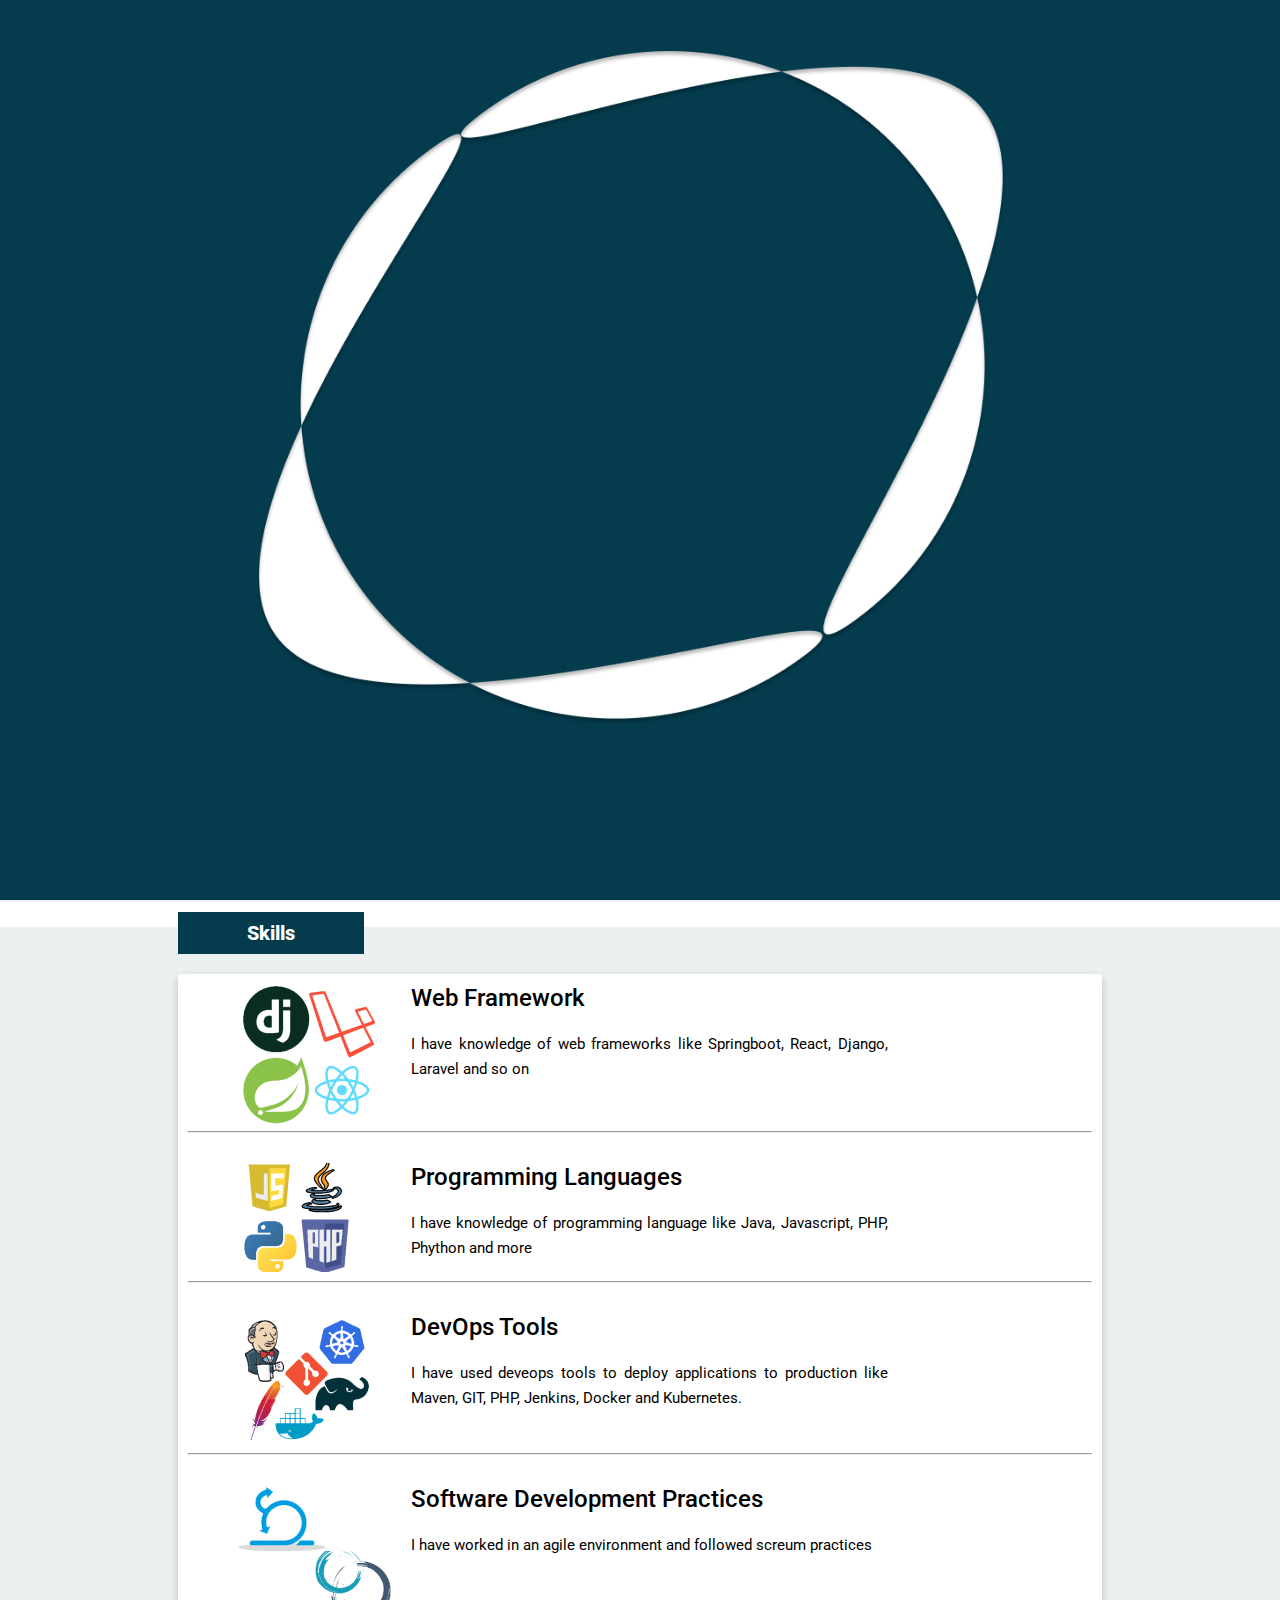
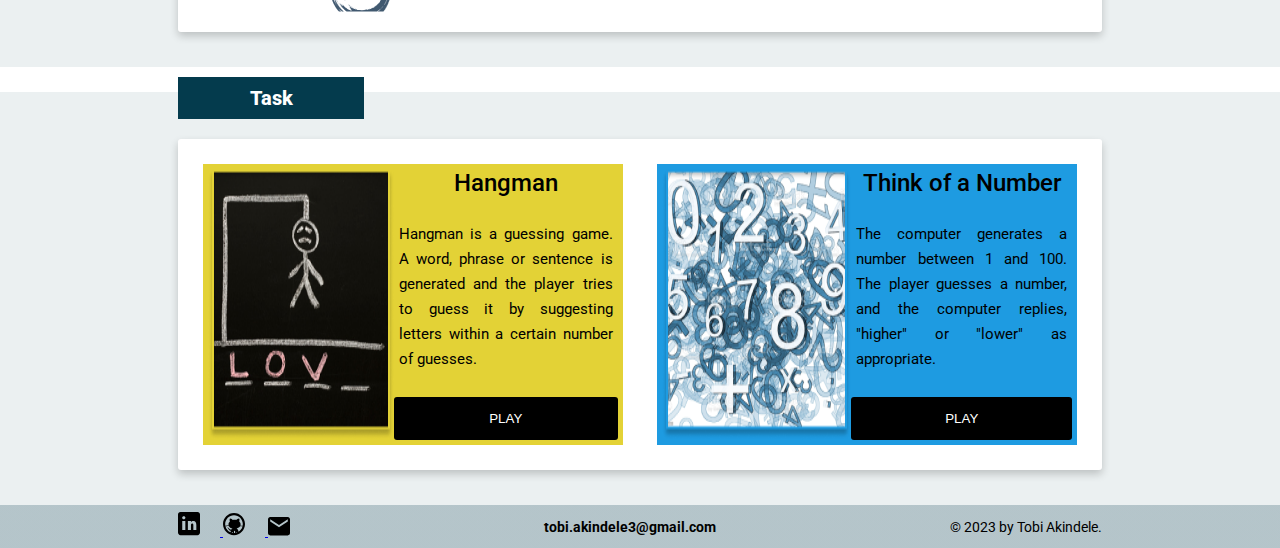
<file: index.html>
<!DOCTYPE html>
<html lang="en">
  <head>
    <meta charset="UTF-8" />
    <meta http-equiv="X-UA-Compatible" content="IE=edge" />
    <meta name="viewport" content="width=device-width, initial-scale=1.0" />
    <meta name="theme-color" content="#083444" />
    <link rel="stylesheet" href="index.css" />
    <title>Tobi Akindele: Home</title>
    <link rel="icon" type="image/x-icon" href="/imgs/favicon.ico" />
    <link rel="apple-touch-icon" href="/imgs/icon-192x192.png" />
    <link rel="manifest" href="./manifest.json" crossorigin="use-credentials" />
  </head>
  <body>
    <div class="splash">
      <div class="splash-content">
        <h2 class="fade-in">TA.</h2>
      </div>
    </div>
    <button onclick="topFunction()" id="btnTop" title="Go to top">
      &#8593;
    </button>

    <div class="central-container">
      <div class="navbar-area">
        <div class="container">
          <nav class="my-navbar">
            <div class="my-navbar-img">
              <svg
                width="103"
                height="49"
                viewBox="0 0 103 49"
                fill="none"
                xmlns="http://www.w3.org/2000/svg"
              >
                <path
                  d="M13.6598 4.656C7.94778 4.656 3.84378 8.376 1.34778 15.816C1.29978 15.96 1.15578 16.032 0.915781 16.032C0.675781 15.984 0.555781 15.888 0.555781 15.744C0.747781 13.824 0.963781 11.352 1.20378 8.328C1.44378 5.256 1.56378 2.952 1.56378 1.416C1.56378 1.176 1.68378 1.056 1.92378 1.056C2.21178 1.056 2.35578 1.176 2.35578 1.416C2.35578 2.472 3.72378 3 6.45978 3C10.5878 3.144 15.4118 3.216 20.9318 3.216C23.7638 3.216 26.7638 3.168 29.9318 3.072L34.8278 3C36.6518 3 37.9718 2.88 38.7878 2.64C39.6518 2.4 40.2038 1.92 40.4438 1.2C40.4918 1.008 40.6358 0.911997 40.8758 0.911997C41.1638 0.911997 41.3078 1.008 41.3078 1.2C41.1638 2.64 40.9958 4.944 40.8038 8.112C40.6598 11.28 40.5878 13.824 40.5878 15.744C40.5878 15.888 40.4678 15.96 40.2278 15.96C39.9878 15.96 39.8438 15.888 39.7958 15.744C39.0758 12.048 37.7318 9.288 35.7638 7.464C33.7958 5.592 31.3718 4.656 28.4918 4.656C27.0998 4.656 26.1638 4.968 25.6838 5.592C25.2518 6.168 25.0358 7.296 25.0358 8.976V42.168C25.0358 43.656 25.1798 44.736 25.4678 45.408C25.7558 46.08 26.3078 46.536 27.1238 46.776C27.9398 47.016 29.2358 47.136 31.0118 47.136C31.1558 47.136 31.2278 47.28 31.2278 47.568C31.2278 47.856 31.1558 48 31.0118 48C29.2838 48 27.9158 47.976 26.9078 47.928L20.9318 47.856L15.0998 47.928C14.0918 47.976 12.6998 48 10.9238 48C10.7798 48 10.7078 47.856 10.7078 47.568C10.7078 47.28 10.7798 47.136 10.9238 47.136C12.6518 47.136 13.9238 47.016 14.7398 46.776C15.6038 46.536 16.1798 46.08 16.4678 45.408C16.8038 44.688 16.9718 43.608 16.9718 42.168V8.832C16.9718 7.2 16.7558 6.096 16.3238 5.52C15.8918 4.944 15.0038 4.656 13.6598 4.656ZM90.5029 47.136C90.7429 47.136 90.8629 47.28 90.8629 47.568C90.8629 47.856 90.7429 48 90.5029 48C89.5429 48 88.0549 47.952 86.0389 47.856C83.9269 47.76 82.4149 47.712 81.5029 47.712C80.3029 47.712 78.8389 47.76 77.1109 47.856C75.4789 47.952 74.1829 48 73.2229 48C73.0309 48 72.9349 47.856 72.9349 47.568C72.9349 47.28 73.0309 47.136 73.2229 47.136C74.4709 47.136 75.3589 47.016 75.8869 46.776C76.4629 46.488 76.7509 46.008 76.7509 45.336C76.7509 44.52 76.2709 43.152 75.3109 41.232L67.8229 26.472H55.0069L49.8949 37.776C49.2709 39.168 48.9589 40.464 48.9589 41.664C48.9589 43.392 49.5589 44.736 50.7589 45.696C52.0069 46.656 53.6629 47.136 55.7269 47.136C55.9669 47.136 56.0869 47.28 56.0869 47.568C56.0869 47.856 55.9669 48 55.7269 48C54.8629 48 53.6149 47.952 51.9829 47.856C50.1589 47.76 48.5749 47.712 47.2309 47.712C45.9349 47.712 44.3749 47.76 42.5509 47.856C40.9189 47.952 39.5989 48 38.5909 48C38.3989 48 38.3029 47.856 38.3029 47.568C38.3029 47.28 38.3989 47.136 38.5909 47.136C39.9349 47.136 41.0629 46.872 41.9749 46.344C42.8869 45.768 43.7989 44.784 44.7109 43.392C45.6229 41.952 46.7029 39.84 47.9509 37.056L63.5749 2.712C63.6709 2.568 63.8869 2.496 64.2229 2.496C64.6069 2.496 64.8229 2.568 64.8709 2.712L82.8709 38.136C84.5509 41.544 85.9429 43.896 87.0469 45.192C88.1509 46.488 89.3029 47.136 90.5029 47.136ZM55.9429 24.456H66.8149L61.0549 13.08L55.9429 24.456ZM97.978 48.792C96.634 48.792 95.554 48.408 94.738 47.64C93.97 46.824 93.586 45.744 93.586 44.4C93.586 43.152 93.97 42.144 94.738 41.376C95.554 40.608 96.634 40.224 97.978 40.224C99.322 40.224 100.354 40.608 101.074 41.376C101.842 42.096 102.226 43.104 102.226 44.4C102.226 45.792 101.842 46.872 101.074 47.64C100.354 48.408 99.322 48.792 97.978 48.792Z"
                  fill="white"
                />
              </svg>
              <h4>TOBI AKINDELE</h4>
            </div>

            <!-- site menu/nav -->
            <ul class="nav" id="navID">
              <li class="nav-item"><a href="/">Home</a></li>
              <li class="nav-item"><a href="/contact.html">Contact</a></li>
              <li class="nav-item"><a href="/about.html">About</a></li>
            </ul>

            <!-- nav-toggler for mobile version only -->
            <button class="nav-toggler">
              <span></span>
            </button>
          </nav>
        </div>
      </div>
      <!-- navbar-area end -->

      <div class="site-content">
        <section class="intro-area">
          <div class="content-container" style="padding-bottom: 0px">
            <div class="content-intro">
              <div>
                <h5>Hi, I’m Tobi Akindele.</h5>
                <p>
                  A Software engineer with over three years of experience
                  working across the Java Technology Stack and software
                  development as a whole. I am looking for an opportunity to
                  develop and maintain software that supports business strategy
                  and priorities, work closely with a development team to create
                  and execute appropriate project plans, and do necessary
                  research to ensure software quality.
                </p>
              </div>
              <div class="content-intro-img">
                <img src="../imgs/Tobi.webp" alt="Tobi Akindele Image" />
              </div>
            </div>
          </div>
        </section>

        <section class="intro-area new">
          <div class="content-container">
            <label>Projects</label>
            <div class="card">
              <div class="card-content">
                <img src="../imgs/projects.png" alt="Projects logo" />
                <div class="card-details">
                  <h4>Bespoke Enterprise Applications</h4>
                  <p>
                    I have contributed to the development of a number of bespoke
                    enterprise applications providing consumable APIs from all
                    platforms like mobile, web, and so on
                  </p>
                  <div class="card-btn">
                    <button class="btn">
                      <a href="/about.html">More</a>
                    </button>
                  </div>
                </div>
              </div>
            </div>
          </div>
        </section>

        <section class="intro-area new">
          <div class="content-container">
            <label>Skills</label>
            <div class="card">
              <div class="card-content">
                <div class="img-container">
                  <img src="../imgs/webOne.png" alt="" />
                </div>
                <div class="card-details">
                  <h4>Web Framework</h4>
                  <p>
                    I have knowledge of web frameworks like Springboot, React,
                    Django, Laravel and so on
                  </p>
                </div>
              </div>
              <hr />
              <div class="card-content skill">
                <div class="img-container">
                  <img src="../imgs/webTwo.png" alt="" class="img" />
                </div>
                <div class="card-details">
                  <h4>Programming Languages</h4>
                  <p>
                    I have knowledge of programming language like Java,
                    Javascript, PHP, Phython and more
                  </p>
                </div>
              </div>
              <hr />
              <div class="card-content skill">
                <div class="img-container">
                  <img src="../imgs/webThree.png" alt="" class="img" />
                </div>
                <div class="card-details">
                  <h4>DevOps Tools</h4>
                  <p>
                    I have used deveops tools to deploy applications to
                    production like Maven, GIT, PHP, Jenkins, Docker and
                    Kubernetes.
                  </p>
                </div>
              </div>
              <hr />
              <div class="card-content skill">
                <div class="img-container">
                  <img src="../imgs/webFour.png" alt="" class="img" />
                </div>
                <div class="card-details">
                  <h4>Software Development Practices</h4>
                  <p>
                    I have worked in an agile environment and followed screum
                    practices
                  </p>
                </div>
              </div>
            </div>
          </div>
        </section>

        <section class="intro-area new">
          <div class="content-container">
            <label>Task</label>
            <div class="card">
              <div class="card-content task">
                <div class="card-hangman">
                  <img src="../imgs/hangman.png" alt="hangman task image" />
                  <div class="card-hangman-details">
                    <h5>Hangman</h5>
                    <p>
                      Hangman is a guessing game. A word, phrase or sentence is
                      generated and the player tries to guess it by suggesting
                      letters within a certain number of guesses.
                    </p>
                    <div class="card-btn">
                      <button class="btn">
                        <a href="/hangman.html">PLAY</a>
                      </button>
                    </div>
                  </div>
                </div>

                <div class="card-think">
                  <img src="../imgs/think.png" alt="think of a number image" />
                  <div class="card-think-details">
                    <h5>Think of a Number</h5>
                    <p>
                      The computer generates a number between 1 and 100. The
                      player guesses a number, and the computer replies,
                      "higher" or "lower" as appropriate.
                    </p>
                    <div class="card-btn">
                      <button class="btn">
                        <a href="/think.html">PLAY</a>
                      </button>
                    </div>
                  </div>
                </div>
              </div>
            </div>
          </div>
        </section>
      </div>

      <footer>
        <div class="socials">
          <a
            href="https://www.linkedin.com/in/tobi-akindele-517457125/"
            target="_blank"
          >
            <svg
              width="22"
              height="24"
              viewBox="0 0 22 24"
              fill="none"
              xmlns="http://www.w3.org/2000/svg"
            >
              <path
                d="M19.5556 0H2.44444C1.09389 0 0 1.15356 0 2.57778V20.6222C0 22.0464 1.09389 23.2 2.44444 23.2H19.5556C20.9061 23.2 22 22.0464 22 20.6222V2.57778C22 1.15356 20.9061 0 19.5556 0ZM7.33333 18.0444H4.24967V9.02222H7.33333V18.0444ZM5.73711 7.36858C4.79478 7.36858 4.16533 6.70609 4.16533 5.82191C4.16533 4.93773 4.79356 4.27524 5.841 4.27524C6.78333 4.27524 7.41278 4.93773 7.41278 5.82191C7.41278 6.70609 6.78455 7.36858 5.73711 7.36858ZM18.3333 18.0444H15.3487V13.1132C15.3487 11.7495 14.553 11.435 14.2548 11.435C13.9566 11.435 12.9617 11.6451 12.9617 13.1132C12.9617 13.3232 12.9617 18.0444 12.9617 18.0444H9.878V9.02222H12.9617V10.2815C13.3589 9.5468 14.1546 9.02222 15.6469 9.02222C17.1392 9.02222 18.3333 10.2815 18.3333 13.1132V18.0444Z"
                fill="black"
              />
            </svg>
          </a>

          <a href="https://github.com/Tobi-Akindele" target="_blank">
            <svg
              width="22"
              height="23"
              viewBox="0 0 22 23"
              fill="none"
              xmlns="http://www.w3.org/2000/svg"
            >
              <path
                d="M11 0C4.92422 0 0 4.9757 0 11.115C0 17.2543 4.92422 22.23 11 22.23C17.0758 22.23 22 17.2543 22 11.115C22 4.9757 17.0758 0 11 0ZM11 2.223C15.8512 2.223 19.8 6.21311 19.8 11.115C19.8 11.636 19.7484 12.1483 19.6625 12.6433C19.3918 12.5825 18.9922 12.5087 18.5281 12.5044C18.1844 12.5 17.7547 12.5565 17.3937 12.6086C17.5184 12.2222 17.6 11.7967 17.6 11.3581C17.6 10.2901 17.0844 9.29579 16.2594 8.47519C16.4871 7.61985 16.7105 6.15233 16.1219 5.5575C14.3816 5.5575 13.4191 6.81228 13.3719 6.87741C12.8348 6.74715 12.2805 6.669 11.6875 6.669C10.927 6.669 10.2008 6.80794 9.52187 7.01634L9.72812 6.84267C9.72812 6.84267 8.76133 5.48803 6.97813 5.48803C6.35508 6.12193 6.63867 7.7284 6.875 8.54466C6.03281 9.35657 5.5 10.3161 5.5 11.3581C5.5 11.7229 5.58594 12.0702 5.67187 12.4002C5.3668 12.3654 4.2668 12.2612 3.81562 12.2612C3.41602 12.2612 2.79727 12.3568 2.30312 12.4696C2.23438 12.0268 2.2 11.5752 2.2 11.115C2.2 6.21311 6.14883 2.223 11 2.223ZM3.81562 12.5391C4.24961 12.5391 5.56875 12.6954 5.74062 12.7128C5.76211 12.7736 5.78359 12.83 5.80937 12.8865C5.33672 12.843 4.42148 12.7779 3.81562 12.8517C3.41172 12.8995 2.89609 13.0471 2.44062 13.1643C2.40625 13.0254 2.36328 12.8908 2.3375 12.7475C2.81875 12.6433 3.45039 12.5391 3.81562 12.5391ZM18.5281 12.7822C18.9664 12.7866 19.366 12.8604 19.6281 12.9212C19.6152 12.995 19.5766 13.0558 19.5594 13.1296C19.2801 13.0645 18.8203 12.9689 18.2875 12.9559C18.0297 12.9516 17.6172 12.9646 17.2563 12.9907C17.2734 12.9559 17.2777 12.9212 17.2906 12.8865C17.6645 12.8344 18.1414 12.7779 18.5281 12.7822ZM4.50312 13.0949C5.12187 13.0992 5.70195 13.1426 5.94688 13.1643C6.52266 14.2498 7.68711 15.053 9.4875 15.3873C9.04492 15.6348 8.64961 15.9822 8.35312 16.3946C8.09531 16.4163 7.82461 16.4294 7.5625 16.4294C6.79766 16.4294 6.3207 15.739 5.9125 15.1442C5.5 14.5494 4.99297 14.4842 4.70937 14.4495C4.42148 14.4148 4.32266 14.5798 4.46875 14.6926C5.30664 15.3439 5.60742 16.1167 5.94688 16.8114C6.25195 17.4367 6.89219 17.784 7.59687 17.784H7.73438C7.71289 17.9056 7.7 18.0185 7.7 18.1313V19.347C5.16055 18.3094 3.22695 16.1167 2.50937 13.4075C2.96055 13.2946 3.46758 13.1774 3.85 13.1296C4.02617 13.1079 4.24961 13.0905 4.50312 13.0949ZM18.2875 13.2338C18.7816 13.2468 19.2199 13.3423 19.4906 13.4075C18.8848 15.7086 17.3895 17.6234 15.4 18.7913V18.1313C15.4 17.1848 14.6609 15.9691 13.6125 15.3873C15.3527 15.066 16.4871 14.2975 17.0844 13.2685C17.5012 13.2381 17.991 13.2251 18.2875 13.2338ZM11.55 17.784C11.8508 17.784 12.1 18.0358 12.1 18.3398V19.9375C11.7391 19.9853 11.3738 20.007 11 20.007V18.3398C11 18.0358 11.2492 17.784 11.55 17.784ZM9.35 18.8955C9.65078 18.8955 9.9 19.1473 9.9 19.4513V19.9375C9.53047 19.8898 9.15664 19.8203 8.8 19.7291V19.4513C8.8 19.1473 9.04922 18.8955 9.35 18.8955ZM13.75 18.8955C14.0164 18.8955 14.2484 19.0909 14.3 19.347C13.9434 19.4947 13.5781 19.6293 13.2 19.7291V19.4513C13.2 19.1473 13.4492 18.8955 13.75 18.8955Z"
                fill="black"
              />
            </svg>
          </a>

          <a href="mailto:tobi.akindele3@gmail.com">
            <svg
              width="22"
              height="19"
              viewBox="0 0 22 19"
              fill="none"
              xmlns="http://www.w3.org/2000/svg"
            >
              <path
                d="M19.8 0H2.2C0.99 0 0.011 1.03601 0.011 2.30225L0 16.1157C0 17.382 0.99 18.418 2.2 18.418H19.8C21.01 18.418 22 17.382 22 16.1157V2.30225C22 1.03601 21.01 0 19.8 0ZM19.8 4.60449L11 10.3601L2.2 4.60449V2.30225L11 8.05786L19.8 2.30225V4.60449Z"
                fill="black"
              />
            </svg>
          </a>
        </div>

        <p class="footer-email"><b>tobi.akindele3@gmail.com</b></p>

        <p class="copyright">&copy; 2023 by Tobi Akindele.</p>
      </footer>
    </div>
    <script src="script.js"></script>
    <script src="app.js"></script>
  </body>
</html>
</file>
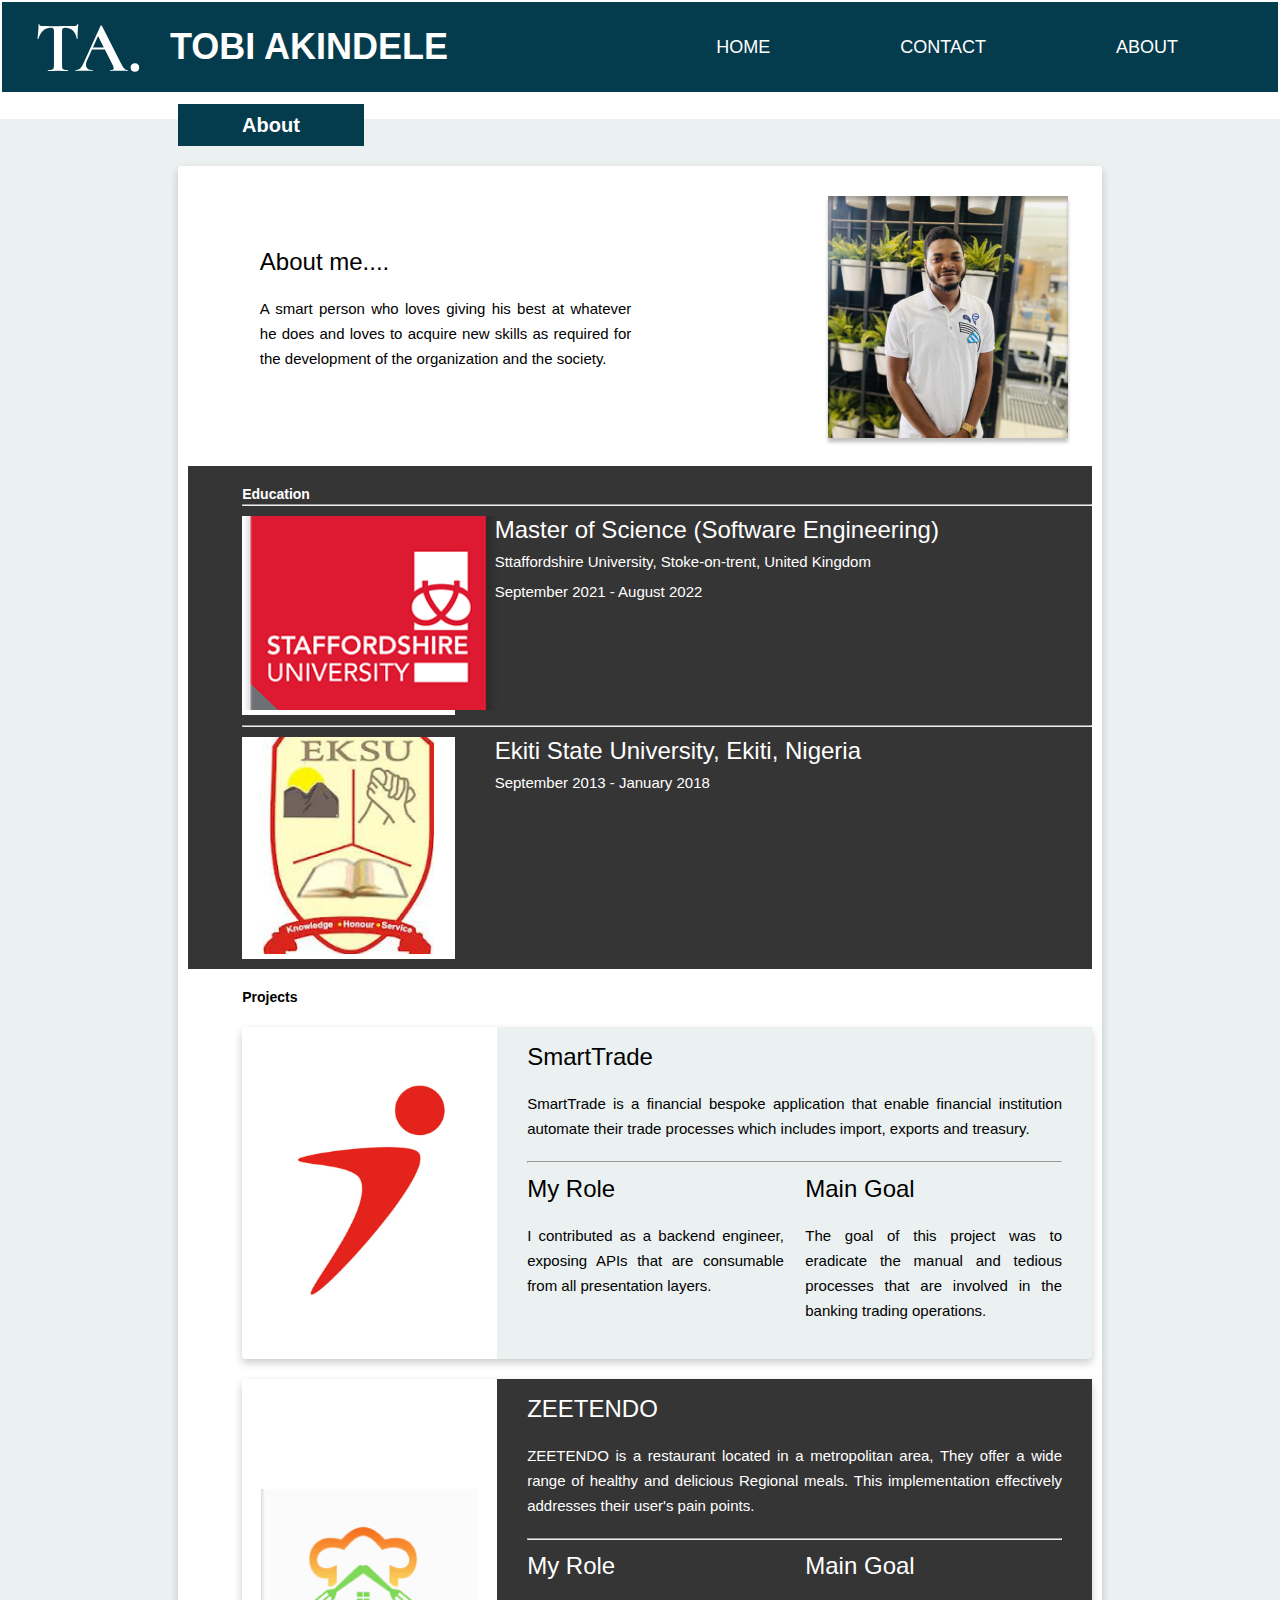
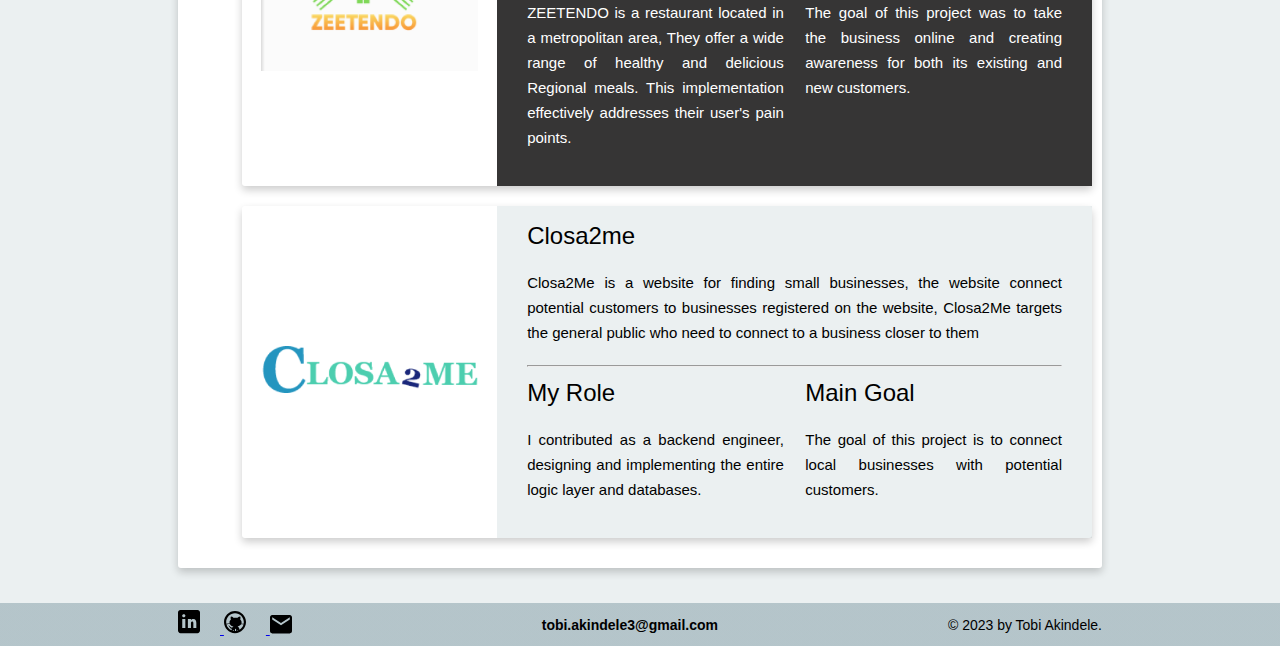
<file: about.html>
<!DOCTYPE html>
<html lang="en">
  <head>
    <meta charset="UTF-8" />
    <meta http-equiv="X-UA-Compatible" content="IE=edge" />
    <meta name="viewport" content="width=device-width, initial-scale=1.0" />
    <link rel="stylesheet" href="index.css" />
    <link rel="stylesheet" href="about.css" />
    <title>About</title>
    <link rel="icon" type="image/x-icon" href="/imgs/favicon.ico">
  </head>
  <body>
    <button onclick="topFunction()" id="btnTop" title="Go to top">
      &#8593;
    </button>
    <div class="central-container">
      <div class="navbar-area">
        <div class="container">
          <nav class="my-navbar">
            <div class="my-navbar-img">
              <svg
                width="103"
                height="49"
                viewBox="0 0 103 49"
                fill="none"
                xmlns="http://www.w3.org/2000/svg"
              >
                <path
                  d="M13.6598 4.656C7.94778 4.656 3.84378 8.376 1.34778 15.816C1.29978 15.96 1.15578 16.032 0.915781 16.032C0.675781 15.984 0.555781 15.888 0.555781 15.744C0.747781 13.824 0.963781 11.352 1.20378 8.328C1.44378 5.256 1.56378 2.952 1.56378 1.416C1.56378 1.176 1.68378 1.056 1.92378 1.056C2.21178 1.056 2.35578 1.176 2.35578 1.416C2.35578 2.472 3.72378 3 6.45978 3C10.5878 3.144 15.4118 3.216 20.9318 3.216C23.7638 3.216 26.7638 3.168 29.9318 3.072L34.8278 3C36.6518 3 37.9718 2.88 38.7878 2.64C39.6518 2.4 40.2038 1.92 40.4438 1.2C40.4918 1.008 40.6358 0.911997 40.8758 0.911997C41.1638 0.911997 41.3078 1.008 41.3078 1.2C41.1638 2.64 40.9958 4.944 40.8038 8.112C40.6598 11.28 40.5878 13.824 40.5878 15.744C40.5878 15.888 40.4678 15.96 40.2278 15.96C39.9878 15.96 39.8438 15.888 39.7958 15.744C39.0758 12.048 37.7318 9.288 35.7638 7.464C33.7958 5.592 31.3718 4.656 28.4918 4.656C27.0998 4.656 26.1638 4.968 25.6838 5.592C25.2518 6.168 25.0358 7.296 25.0358 8.976V42.168C25.0358 43.656 25.1798 44.736 25.4678 45.408C25.7558 46.08 26.3078 46.536 27.1238 46.776C27.9398 47.016 29.2358 47.136 31.0118 47.136C31.1558 47.136 31.2278 47.28 31.2278 47.568C31.2278 47.856 31.1558 48 31.0118 48C29.2838 48 27.9158 47.976 26.9078 47.928L20.9318 47.856L15.0998 47.928C14.0918 47.976 12.6998 48 10.9238 48C10.7798 48 10.7078 47.856 10.7078 47.568C10.7078 47.28 10.7798 47.136 10.9238 47.136C12.6518 47.136 13.9238 47.016 14.7398 46.776C15.6038 46.536 16.1798 46.08 16.4678 45.408C16.8038 44.688 16.9718 43.608 16.9718 42.168V8.832C16.9718 7.2 16.7558 6.096 16.3238 5.52C15.8918 4.944 15.0038 4.656 13.6598 4.656ZM90.5029 47.136C90.7429 47.136 90.8629 47.28 90.8629 47.568C90.8629 47.856 90.7429 48 90.5029 48C89.5429 48 88.0549 47.952 86.0389 47.856C83.9269 47.76 82.4149 47.712 81.5029 47.712C80.3029 47.712 78.8389 47.76 77.1109 47.856C75.4789 47.952 74.1829 48 73.2229 48C73.0309 48 72.9349 47.856 72.9349 47.568C72.9349 47.28 73.0309 47.136 73.2229 47.136C74.4709 47.136 75.3589 47.016 75.8869 46.776C76.4629 46.488 76.7509 46.008 76.7509 45.336C76.7509 44.52 76.2709 43.152 75.3109 41.232L67.8229 26.472H55.0069L49.8949 37.776C49.2709 39.168 48.9589 40.464 48.9589 41.664C48.9589 43.392 49.5589 44.736 50.7589 45.696C52.0069 46.656 53.6629 47.136 55.7269 47.136C55.9669 47.136 56.0869 47.28 56.0869 47.568C56.0869 47.856 55.9669 48 55.7269 48C54.8629 48 53.6149 47.952 51.9829 47.856C50.1589 47.76 48.5749 47.712 47.2309 47.712C45.9349 47.712 44.3749 47.76 42.5509 47.856C40.9189 47.952 39.5989 48 38.5909 48C38.3989 48 38.3029 47.856 38.3029 47.568C38.3029 47.28 38.3989 47.136 38.5909 47.136C39.9349 47.136 41.0629 46.872 41.9749 46.344C42.8869 45.768 43.7989 44.784 44.7109 43.392C45.6229 41.952 46.7029 39.84 47.9509 37.056L63.5749 2.712C63.6709 2.568 63.8869 2.496 64.2229 2.496C64.6069 2.496 64.8229 2.568 64.8709 2.712L82.8709 38.136C84.5509 41.544 85.9429 43.896 87.0469 45.192C88.1509 46.488 89.3029 47.136 90.5029 47.136ZM55.9429 24.456H66.8149L61.0549 13.08L55.9429 24.456ZM97.978 48.792C96.634 48.792 95.554 48.408 94.738 47.64C93.97 46.824 93.586 45.744 93.586 44.4C93.586 43.152 93.97 42.144 94.738 41.376C95.554 40.608 96.634 40.224 97.978 40.224C99.322 40.224 100.354 40.608 101.074 41.376C101.842 42.096 102.226 43.104 102.226 44.4C102.226 45.792 101.842 46.872 101.074 47.64C100.354 48.408 99.322 48.792 97.978 48.792Z"
                  fill="white"
                />
              </svg>
              <h4>TOBI AKINDELE</h4>
            </div>

            <!-- site menu/nav -->
            <ul class="nav" id="navID">
              <li class="nav-item"><a href="/">Home</a></li>
              <li class="nav-item"><a href="/contact.html">Contact</a></li>
              <li class="nav-item"><a href="/about.html">About</a></li>
            </ul>

            <!-- nav-toggler for mobile version only -->
            <button class="nav-toggler">
              <span></span>
            </button>
          </nav>
        </div>
      </div>
      <!-- navbar-area end -->

      <div class="site-content">
        <section class="intro-area new">
          <div class="content-container">
            <label>About</label>
            <div class="card">
              <div class="card-content about">
                <div class="card-details">
                  <h4>About me....</h4>
                  <p>
                    A smart person who loves giving his best at whatever he does
                    and loves to acquire new skills as required for the
                    development of the organization and the society.
                  </p>
                </div>
                <img src="../imgs/Tobii.png" alt="Tobi Akindele Image" />
              </div>
              <div class="card-details about-education">
                <h4>Education</h4>
                <hr />
                <div class="about-education_details">
                  <div class="about-education_details-img">
                    <img src="../imgs/stafford.png" alt="Staffordshire university logo" />
                  </div>
                  <div class="about-education_details-content">
                    <h4>Master of Science (Software Engineering)</h4>
                    <p>
                      <span></span> Sttaffordshire University, Stoke-on-trent,
                      United Kingdom
                    </p>
                    <p><span></span> September 2021 - August 2022</p>
                  </div>
                </div>
                <hr />
                <div class="about-education_details">
                  <div class="about-education_details-img">
                    <img src="../imgs/eksu.png" alt="EKSU Logo" />
                  </div>
                  <div class="about-education_details-content">
                    <h4>Ekiti State University, Ekiti, Nigeria</h4>
                    <p><span></span> September 2013 - January 2018</p>
                  </div>
                </div>
              </div>

              <div class="card-details about-projects">
                <h4>Projects</h4>
                <div class="about-education_projects">
                  <div class="card card-sub">
                    <div class="card-content">
                      <div class="img-container about-project-img">
                        <img src="../imgs/logoOne.png" alt="Interswitch logo" />
                      </div>
                      <div class="card-details about-project-details">
                        <h4>SmartTrade</h4>
                        <p>
                          SmartTrade is a financial bespoke application that
                          enable financial institution automate their trade
                          processes which includes import, exports and treasury.
                        </p>
                        <hr />
                        <div class="goals">
                          <div class="role">
                            <h4>My Role</h4>
                            <p>
                              I contributed as a backend engineer, exposing APIs
                              that are consumable from all presentation layers.
                            </p>
                          </div>
                          <div class="main-goal">
                            <h4>Main Goal</h4>
                            <p>
                              The goal of this project was to eradicate the
                              manual and tedious processes that are involved in
                              the banking trading operations.
                            </p>
                          </div>
                        </div>
                      </div>
                    </div>
                  </div>

                  <div class="card card-sub">
                    <div class="card-content">
                      <div class="img-container about-project-img">
                        <img src="../imgs/logoTwo.png" alt="ZEETENDO logo" />
                      </div>
                      <div class="card-details about-project-details even">
                        <h4>ZEETENDO</h4>
                        <p>
                          ZEETENDO is a restaurant located in a metropolitan
                          area, They offer a wide range of healthy and delicious
                          Regional meals. This implementation effectively
                          addresses their user's pain points.
                        </p>
                        <hr />
                        <div class="goals">
                          <div class="role">
                            <h4>My Role</h4>
                            <p>
                              ZEETENDO is a restaurant located in a metropolitan
                              area, They offer a wide range of healthy and
                              delicious Regional meals. This implementation
                              effectively addresses their user's pain points.
                            </p>
                          </div>
                          <div class="main-goal">
                            <h4>Main Goal</h4>
                            <p>
                              The goal of this project was to take the business
                              online and creating awareness for both its
                              existing and new customers.
                            </p>
                          </div>
                        </div>
                      </div>
                    </div>
                  </div>

                  <div class="card card-sub">
                    <div class="card-content">
                      <div class="img-container about-project-img">
                        <img src="../imgs/logoThree.png" alt="Closa2Me logo" />
                      </div>
                      <div class="card-details about-project-details">
                        <h4>Closa2me</h4>
                        <p>
                          Closa2Me is a website for finding small businesses,
                          the website connect potential customers to businesses
                          registered on the website, Closa2Me targets the
                          general public who need to connect to a business
                          closer to them
                        </p>
                        <hr />
                        <div class="goals">
                          <div class="role">
                            <h4>My Role</h4>
                            <p>
                              I contributed as a backend engineer, designing and
                              implementing the entire logic layer and databases.
                            </p>
                          </div>
                          <div class="main-goal">
                            <h4>Main Goal</h4>
                            <p>
                              The goal of this project is to connect local
                              businesses with potential customers.
                            </p>
                          </div>
                        </div>
                      </div>
                    </div>
                  </div>
                </div>
              </div>
            </div>
          </div>
        </section>
      </div>

      <footer>
        <div class="socials">
          <a
            href="https://www.linkedin.com/in/tobi-akindele-517457125/"
            target="_blank"
          >
            <svg
              width="22"
              height="24"
              viewBox="0 0 22 24"
              fill="none"
              xmlns="http://www.w3.org/2000/svg"
            >
              <path
                d="M19.5556 0H2.44444C1.09389 0 0 1.15356 0 2.57778V20.6222C0 22.0464 1.09389 23.2 2.44444 23.2H19.5556C20.9061 23.2 22 22.0464 22 20.6222V2.57778C22 1.15356 20.9061 0 19.5556 0ZM7.33333 18.0444H4.24967V9.02222H7.33333V18.0444ZM5.73711 7.36858C4.79478 7.36858 4.16533 6.70609 4.16533 5.82191C4.16533 4.93773 4.79356 4.27524 5.841 4.27524C6.78333 4.27524 7.41278 4.93773 7.41278 5.82191C7.41278 6.70609 6.78455 7.36858 5.73711 7.36858ZM18.3333 18.0444H15.3487V13.1132C15.3487 11.7495 14.553 11.435 14.2548 11.435C13.9566 11.435 12.9617 11.6451 12.9617 13.1132C12.9617 13.3232 12.9617 18.0444 12.9617 18.0444H9.878V9.02222H12.9617V10.2815C13.3589 9.5468 14.1546 9.02222 15.6469 9.02222C17.1392 9.02222 18.3333 10.2815 18.3333 13.1132V18.0444Z"
                fill="black"
              />
            </svg>
          </a>

          <a href="https://github.com/Tobi-Akindele" target="_blank">
            <svg
              width="22"
              height="23"
              viewBox="0 0 22 23"
              fill="none"
              xmlns="http://www.w3.org/2000/svg"
            >
              <path
                d="M11 0C4.92422 0 0 4.9757 0 11.115C0 17.2543 4.92422 22.23 11 22.23C17.0758 22.23 22 17.2543 22 11.115C22 4.9757 17.0758 0 11 0ZM11 2.223C15.8512 2.223 19.8 6.21311 19.8 11.115C19.8 11.636 19.7484 12.1483 19.6625 12.6433C19.3918 12.5825 18.9922 12.5087 18.5281 12.5044C18.1844 12.5 17.7547 12.5565 17.3937 12.6086C17.5184 12.2222 17.6 11.7967 17.6 11.3581C17.6 10.2901 17.0844 9.29579 16.2594 8.47519C16.4871 7.61985 16.7105 6.15233 16.1219 5.5575C14.3816 5.5575 13.4191 6.81228 13.3719 6.87741C12.8348 6.74715 12.2805 6.669 11.6875 6.669C10.927 6.669 10.2008 6.80794 9.52187 7.01634L9.72812 6.84267C9.72812 6.84267 8.76133 5.48803 6.97813 5.48803C6.35508 6.12193 6.63867 7.7284 6.875 8.54466C6.03281 9.35657 5.5 10.3161 5.5 11.3581C5.5 11.7229 5.58594 12.0702 5.67187 12.4002C5.3668 12.3654 4.2668 12.2612 3.81562 12.2612C3.41602 12.2612 2.79727 12.3568 2.30312 12.4696C2.23438 12.0268 2.2 11.5752 2.2 11.115C2.2 6.21311 6.14883 2.223 11 2.223ZM3.81562 12.5391C4.24961 12.5391 5.56875 12.6954 5.74062 12.7128C5.76211 12.7736 5.78359 12.83 5.80937 12.8865C5.33672 12.843 4.42148 12.7779 3.81562 12.8517C3.41172 12.8995 2.89609 13.0471 2.44062 13.1643C2.40625 13.0254 2.36328 12.8908 2.3375 12.7475C2.81875 12.6433 3.45039 12.5391 3.81562 12.5391ZM18.5281 12.7822C18.9664 12.7866 19.366 12.8604 19.6281 12.9212C19.6152 12.995 19.5766 13.0558 19.5594 13.1296C19.2801 13.0645 18.8203 12.9689 18.2875 12.9559C18.0297 12.9516 17.6172 12.9646 17.2563 12.9907C17.2734 12.9559 17.2777 12.9212 17.2906 12.8865C17.6645 12.8344 18.1414 12.7779 18.5281 12.7822ZM4.50312 13.0949C5.12187 13.0992 5.70195 13.1426 5.94688 13.1643C6.52266 14.2498 7.68711 15.053 9.4875 15.3873C9.04492 15.6348 8.64961 15.9822 8.35312 16.3946C8.09531 16.4163 7.82461 16.4294 7.5625 16.4294C6.79766 16.4294 6.3207 15.739 5.9125 15.1442C5.5 14.5494 4.99297 14.4842 4.70937 14.4495C4.42148 14.4148 4.32266 14.5798 4.46875 14.6926C5.30664 15.3439 5.60742 16.1167 5.94688 16.8114C6.25195 17.4367 6.89219 17.784 7.59687 17.784H7.73438C7.71289 17.9056 7.7 18.0185 7.7 18.1313V19.347C5.16055 18.3094 3.22695 16.1167 2.50937 13.4075C2.96055 13.2946 3.46758 13.1774 3.85 13.1296C4.02617 13.1079 4.24961 13.0905 4.50312 13.0949ZM18.2875 13.2338C18.7816 13.2468 19.2199 13.3423 19.4906 13.4075C18.8848 15.7086 17.3895 17.6234 15.4 18.7913V18.1313C15.4 17.1848 14.6609 15.9691 13.6125 15.3873C15.3527 15.066 16.4871 14.2975 17.0844 13.2685C17.5012 13.2381 17.991 13.2251 18.2875 13.2338ZM11.55 17.784C11.8508 17.784 12.1 18.0358 12.1 18.3398V19.9375C11.7391 19.9853 11.3738 20.007 11 20.007V18.3398C11 18.0358 11.2492 17.784 11.55 17.784ZM9.35 18.8955C9.65078 18.8955 9.9 19.1473 9.9 19.4513V19.9375C9.53047 19.8898 9.15664 19.8203 8.8 19.7291V19.4513C8.8 19.1473 9.04922 18.8955 9.35 18.8955ZM13.75 18.8955C14.0164 18.8955 14.2484 19.0909 14.3 19.347C13.9434 19.4947 13.5781 19.6293 13.2 19.7291V19.4513C13.2 19.1473 13.4492 18.8955 13.75 18.8955Z"
                fill="black"
              />
            </svg>
          </a>

          <a href="mailto:tobi.akindele3@gmail.com">
            <svg
              width="22"
              height="19"
              viewBox="0 0 22 19"
              fill="none"
              xmlns="http://www.w3.org/2000/svg"
            >
              <path
                d="M19.8 0H2.2C0.99 0 0.011 1.03601 0.011 2.30225L0 16.1157C0 17.382 0.99 18.418 2.2 18.418H19.8C21.01 18.418 22 17.382 22 16.1157V2.30225C22 1.03601 21.01 0 19.8 0ZM19.8 4.60449L11 10.3601L2.2 4.60449V2.30225L11 8.05786L19.8 2.30225V4.60449Z"
                fill="black"
              />
            </svg>
          </a>
        </div>

        <p class="footer-email"><b>tobi.akindele3@gmail.com</b></p>

        <p class="copyright">&copy; 2023 by Tobi Akindele.</p>
      </footer>
    </div>
    <script src="script.js"></script>
  </body>
</html>
</file>
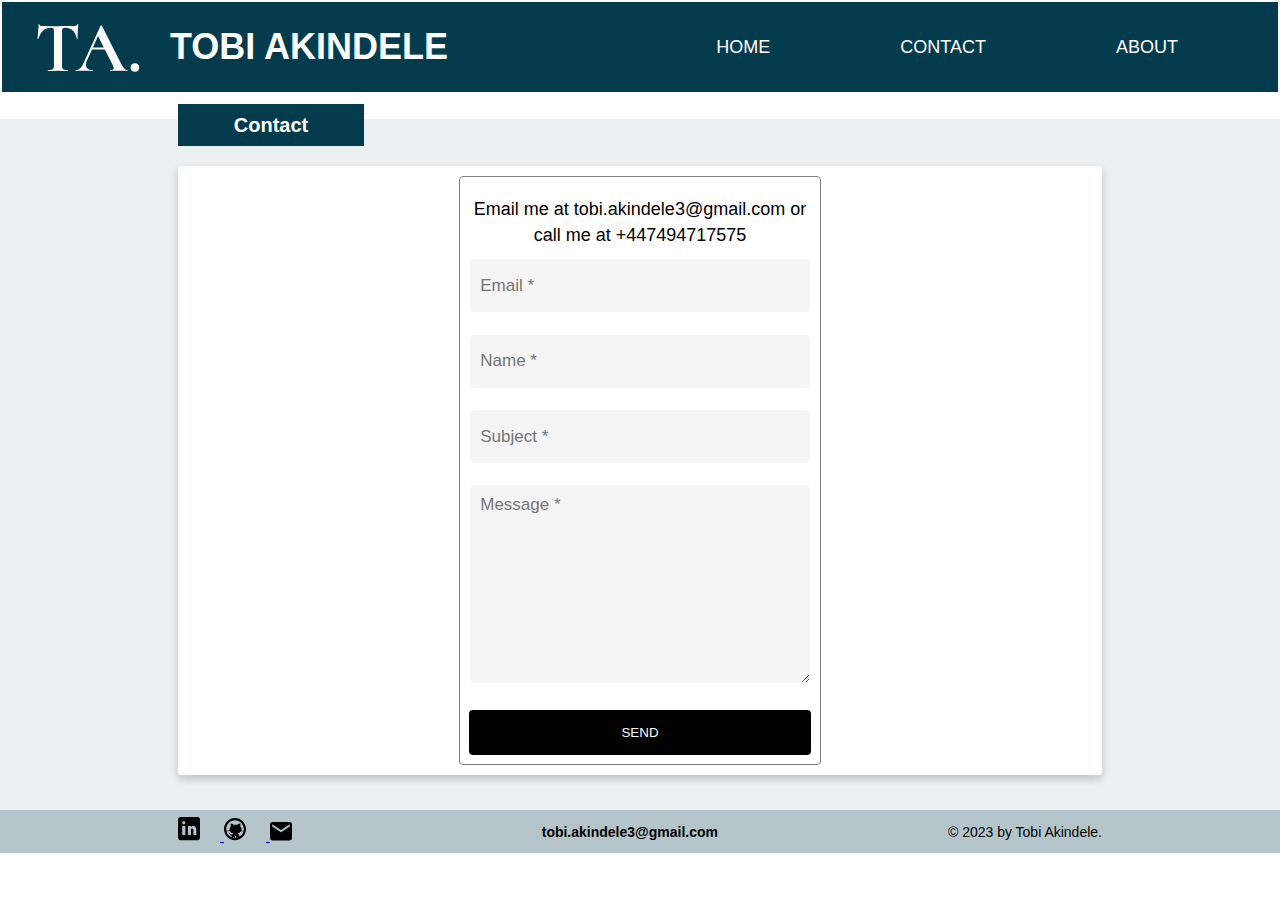
<file: contact.html>
<!DOCTYPE html>
<html lang="en">
  <head>
    <meta charset="UTF-8" />
    <meta http-equiv="X-UA-Compatible" content="IE=edge" />
    <meta name="viewport" content="width=device-width, initial-scale=1.0" />
    <link rel="stylesheet" href="index.css" />
    <link rel="stylesheet" href="contact.css" />
    <title>Contact</title>
    <link rel="icon" type="image/x-icon" href="/imgs/favicon.ico" />
  </head>
  <body>
    <div class="central-container">
      <div class="navbar-area">
        <div class="container">
          <nav class="my-navbar">
            <div class="my-navbar-img">
              <svg
                width="103"
                height="49"
                viewBox="0 0 103 49"
                fill="none"
                xmlns="http://www.w3.org/2000/svg"
              >
                <path
                  d="M13.6598 4.656C7.94778 4.656 3.84378 8.376 1.34778 15.816C1.29978 15.96 1.15578 16.032 0.915781 16.032C0.675781 15.984 0.555781 15.888 0.555781 15.744C0.747781 13.824 0.963781 11.352 1.20378 8.328C1.44378 5.256 1.56378 2.952 1.56378 1.416C1.56378 1.176 1.68378 1.056 1.92378 1.056C2.21178 1.056 2.35578 1.176 2.35578 1.416C2.35578 2.472 3.72378 3 6.45978 3C10.5878 3.144 15.4118 3.216 20.9318 3.216C23.7638 3.216 26.7638 3.168 29.9318 3.072L34.8278 3C36.6518 3 37.9718 2.88 38.7878 2.64C39.6518 2.4 40.2038 1.92 40.4438 1.2C40.4918 1.008 40.6358 0.911997 40.8758 0.911997C41.1638 0.911997 41.3078 1.008 41.3078 1.2C41.1638 2.64 40.9958 4.944 40.8038 8.112C40.6598 11.28 40.5878 13.824 40.5878 15.744C40.5878 15.888 40.4678 15.96 40.2278 15.96C39.9878 15.96 39.8438 15.888 39.7958 15.744C39.0758 12.048 37.7318 9.288 35.7638 7.464C33.7958 5.592 31.3718 4.656 28.4918 4.656C27.0998 4.656 26.1638 4.968 25.6838 5.592C25.2518 6.168 25.0358 7.296 25.0358 8.976V42.168C25.0358 43.656 25.1798 44.736 25.4678 45.408C25.7558 46.08 26.3078 46.536 27.1238 46.776C27.9398 47.016 29.2358 47.136 31.0118 47.136C31.1558 47.136 31.2278 47.28 31.2278 47.568C31.2278 47.856 31.1558 48 31.0118 48C29.2838 48 27.9158 47.976 26.9078 47.928L20.9318 47.856L15.0998 47.928C14.0918 47.976 12.6998 48 10.9238 48C10.7798 48 10.7078 47.856 10.7078 47.568C10.7078 47.28 10.7798 47.136 10.9238 47.136C12.6518 47.136 13.9238 47.016 14.7398 46.776C15.6038 46.536 16.1798 46.08 16.4678 45.408C16.8038 44.688 16.9718 43.608 16.9718 42.168V8.832C16.9718 7.2 16.7558 6.096 16.3238 5.52C15.8918 4.944 15.0038 4.656 13.6598 4.656ZM90.5029 47.136C90.7429 47.136 90.8629 47.28 90.8629 47.568C90.8629 47.856 90.7429 48 90.5029 48C89.5429 48 88.0549 47.952 86.0389 47.856C83.9269 47.76 82.4149 47.712 81.5029 47.712C80.3029 47.712 78.8389 47.76 77.1109 47.856C75.4789 47.952 74.1829 48 73.2229 48C73.0309 48 72.9349 47.856 72.9349 47.568C72.9349 47.28 73.0309 47.136 73.2229 47.136C74.4709 47.136 75.3589 47.016 75.8869 46.776C76.4629 46.488 76.7509 46.008 76.7509 45.336C76.7509 44.52 76.2709 43.152 75.3109 41.232L67.8229 26.472H55.0069L49.8949 37.776C49.2709 39.168 48.9589 40.464 48.9589 41.664C48.9589 43.392 49.5589 44.736 50.7589 45.696C52.0069 46.656 53.6629 47.136 55.7269 47.136C55.9669 47.136 56.0869 47.28 56.0869 47.568C56.0869 47.856 55.9669 48 55.7269 48C54.8629 48 53.6149 47.952 51.9829 47.856C50.1589 47.76 48.5749 47.712 47.2309 47.712C45.9349 47.712 44.3749 47.76 42.5509 47.856C40.9189 47.952 39.5989 48 38.5909 48C38.3989 48 38.3029 47.856 38.3029 47.568C38.3029 47.28 38.3989 47.136 38.5909 47.136C39.9349 47.136 41.0629 46.872 41.9749 46.344C42.8869 45.768 43.7989 44.784 44.7109 43.392C45.6229 41.952 46.7029 39.84 47.9509 37.056L63.5749 2.712C63.6709 2.568 63.8869 2.496 64.2229 2.496C64.6069 2.496 64.8229 2.568 64.8709 2.712L82.8709 38.136C84.5509 41.544 85.9429 43.896 87.0469 45.192C88.1509 46.488 89.3029 47.136 90.5029 47.136ZM55.9429 24.456H66.8149L61.0549 13.08L55.9429 24.456ZM97.978 48.792C96.634 48.792 95.554 48.408 94.738 47.64C93.97 46.824 93.586 45.744 93.586 44.4C93.586 43.152 93.97 42.144 94.738 41.376C95.554 40.608 96.634 40.224 97.978 40.224C99.322 40.224 100.354 40.608 101.074 41.376C101.842 42.096 102.226 43.104 102.226 44.4C102.226 45.792 101.842 46.872 101.074 47.64C100.354 48.408 99.322 48.792 97.978 48.792Z"
                  fill="white"
                />
              </svg>
              <h4>TOBI AKINDELE</h4>
            </div>

            <!-- site menu/nav -->
            <ul class="nav" id="navID">
              <li class="nav-item"><a href="/">Home</a></li>
              <li class="nav-item"><a href="/contact.html">Contact</a></li>
              <li class="nav-item"><a href="/about.html">About</a></li>
            </ul>

            <!-- nav-toggler for mobile version only -->
            <button class="nav-toggler">
              <span></span>
            </button>
          </nav>
        </div>
      </div>
      <!-- navbar-area end -->

      <div class="site-content">
        <section class="intro-area new">
          <div class="content-container">
            <label>Contact</label>
            <div class="card">
              <form onsubmit="validateForm()">
                <p>
                  Email me at tobi.akindele3@gmail.com or call me at
                  +447494717575
                </p>
                <div class="contact__form">
                  <input
                    id="email"
                    type="email"
                    class="form-control"
                    placeholder="Email *"
                    required
                  />
                  <input
                    id="name"
                    type="text"
                    class="form-control"
                    placeholder="Name *"
                    required
                  />
                  <input
                    id="subject"
                    type="text"
                    class="form-control"
                    placeholder="Subject *"
                    required
                  />
                  <textarea
                    id="msg"
                    name="message"
                    rows="22"
                    cols="45"
                    placeholder="Message *"
                    required
                  ></textarea>
                </div>

                <div class="form-button">
                  <button type="submit">SEND</button>
                </div>
              </form>
            </div>
          </div>
        </section>
      </div>

      <footer>
        <div class="socials">
          <a
            href="https://www.linkedin.com/in/tobi-akindele-517457125/"
            target="_blank"
          >
            <svg
              width="22"
              height="24"
              viewBox="0 0 22 24"
              fill="none"
              xmlns="http://www.w3.org/2000/svg"
            >
              <path
                d="M19.5556 0H2.44444C1.09389 0 0 1.15356 0 2.57778V20.6222C0 22.0464 1.09389 23.2 2.44444 23.2H19.5556C20.9061 23.2 22 22.0464 22 20.6222V2.57778C22 1.15356 20.9061 0 19.5556 0ZM7.33333 18.0444H4.24967V9.02222H7.33333V18.0444ZM5.73711 7.36858C4.79478 7.36858 4.16533 6.70609 4.16533 5.82191C4.16533 4.93773 4.79356 4.27524 5.841 4.27524C6.78333 4.27524 7.41278 4.93773 7.41278 5.82191C7.41278 6.70609 6.78455 7.36858 5.73711 7.36858ZM18.3333 18.0444H15.3487V13.1132C15.3487 11.7495 14.553 11.435 14.2548 11.435C13.9566 11.435 12.9617 11.6451 12.9617 13.1132C12.9617 13.3232 12.9617 18.0444 12.9617 18.0444H9.878V9.02222H12.9617V10.2815C13.3589 9.5468 14.1546 9.02222 15.6469 9.02222C17.1392 9.02222 18.3333 10.2815 18.3333 13.1132V18.0444Z"
                fill="black"
              />
            </svg>
          </a>

          <a href="https://github.com/Tobi-Akindele" target="_blank">
            <svg
              width="22"
              height="23"
              viewBox="0 0 22 23"
              fill="none"
              xmlns="http://www.w3.org/2000/svg"
            >
              <path
                d="M11 0C4.92422 0 0 4.9757 0 11.115C0 17.2543 4.92422 22.23 11 22.23C17.0758 22.23 22 17.2543 22 11.115C22 4.9757 17.0758 0 11 0ZM11 2.223C15.8512 2.223 19.8 6.21311 19.8 11.115C19.8 11.636 19.7484 12.1483 19.6625 12.6433C19.3918 12.5825 18.9922 12.5087 18.5281 12.5044C18.1844 12.5 17.7547 12.5565 17.3937 12.6086C17.5184 12.2222 17.6 11.7967 17.6 11.3581C17.6 10.2901 17.0844 9.29579 16.2594 8.47519C16.4871 7.61985 16.7105 6.15233 16.1219 5.5575C14.3816 5.5575 13.4191 6.81228 13.3719 6.87741C12.8348 6.74715 12.2805 6.669 11.6875 6.669C10.927 6.669 10.2008 6.80794 9.52187 7.01634L9.72812 6.84267C9.72812 6.84267 8.76133 5.48803 6.97813 5.48803C6.35508 6.12193 6.63867 7.7284 6.875 8.54466C6.03281 9.35657 5.5 10.3161 5.5 11.3581C5.5 11.7229 5.58594 12.0702 5.67187 12.4002C5.3668 12.3654 4.2668 12.2612 3.81562 12.2612C3.41602 12.2612 2.79727 12.3568 2.30312 12.4696C2.23438 12.0268 2.2 11.5752 2.2 11.115C2.2 6.21311 6.14883 2.223 11 2.223ZM3.81562 12.5391C4.24961 12.5391 5.56875 12.6954 5.74062 12.7128C5.76211 12.7736 5.78359 12.83 5.80937 12.8865C5.33672 12.843 4.42148 12.7779 3.81562 12.8517C3.41172 12.8995 2.89609 13.0471 2.44062 13.1643C2.40625 13.0254 2.36328 12.8908 2.3375 12.7475C2.81875 12.6433 3.45039 12.5391 3.81562 12.5391ZM18.5281 12.7822C18.9664 12.7866 19.366 12.8604 19.6281 12.9212C19.6152 12.995 19.5766 13.0558 19.5594 13.1296C19.2801 13.0645 18.8203 12.9689 18.2875 12.9559C18.0297 12.9516 17.6172 12.9646 17.2563 12.9907C17.2734 12.9559 17.2777 12.9212 17.2906 12.8865C17.6645 12.8344 18.1414 12.7779 18.5281 12.7822ZM4.50312 13.0949C5.12187 13.0992 5.70195 13.1426 5.94688 13.1643C6.52266 14.2498 7.68711 15.053 9.4875 15.3873C9.04492 15.6348 8.64961 15.9822 8.35312 16.3946C8.09531 16.4163 7.82461 16.4294 7.5625 16.4294C6.79766 16.4294 6.3207 15.739 5.9125 15.1442C5.5 14.5494 4.99297 14.4842 4.70937 14.4495C4.42148 14.4148 4.32266 14.5798 4.46875 14.6926C5.30664 15.3439 5.60742 16.1167 5.94688 16.8114C6.25195 17.4367 6.89219 17.784 7.59687 17.784H7.73438C7.71289 17.9056 7.7 18.0185 7.7 18.1313V19.347C5.16055 18.3094 3.22695 16.1167 2.50937 13.4075C2.96055 13.2946 3.46758 13.1774 3.85 13.1296C4.02617 13.1079 4.24961 13.0905 4.50312 13.0949ZM18.2875 13.2338C18.7816 13.2468 19.2199 13.3423 19.4906 13.4075C18.8848 15.7086 17.3895 17.6234 15.4 18.7913V18.1313C15.4 17.1848 14.6609 15.9691 13.6125 15.3873C15.3527 15.066 16.4871 14.2975 17.0844 13.2685C17.5012 13.2381 17.991 13.2251 18.2875 13.2338ZM11.55 17.784C11.8508 17.784 12.1 18.0358 12.1 18.3398V19.9375C11.7391 19.9853 11.3738 20.007 11 20.007V18.3398C11 18.0358 11.2492 17.784 11.55 17.784ZM9.35 18.8955C9.65078 18.8955 9.9 19.1473 9.9 19.4513V19.9375C9.53047 19.8898 9.15664 19.8203 8.8 19.7291V19.4513C8.8 19.1473 9.04922 18.8955 9.35 18.8955ZM13.75 18.8955C14.0164 18.8955 14.2484 19.0909 14.3 19.347C13.9434 19.4947 13.5781 19.6293 13.2 19.7291V19.4513C13.2 19.1473 13.4492 18.8955 13.75 18.8955Z"
                fill="black"
              />
            </svg>
          </a>

          <a href="mailto:tobi.akindele3@gmail.com">
            <svg
              width="22"
              height="19"
              viewBox="0 0 22 19"
              fill="none"
              xmlns="http://www.w3.org/2000/svg"
            >
              <path
                d="M19.8 0H2.2C0.99 0 0.011 1.03601 0.011 2.30225L0 16.1157C0 17.382 0.99 18.418 2.2 18.418H19.8C21.01 18.418 22 17.382 22 16.1157V2.30225C22 1.03601 21.01 0 19.8 0ZM19.8 4.60449L11 10.3601L2.2 4.60449V2.30225L11 8.05786L19.8 2.30225V4.60449Z"
                fill="black"
              />
            </svg>
          </a>
        </div>

        <p class="footer-email"><b>tobi.akindele3@gmail.com</b></p>

        <p class="copyright">&copy; 2023 by Tobi Akindele.</p>
      </footer>
    </div>
    <script src="script.js"></script>
    <script src="contact.js"></script>
  </body>
</html>
</file>
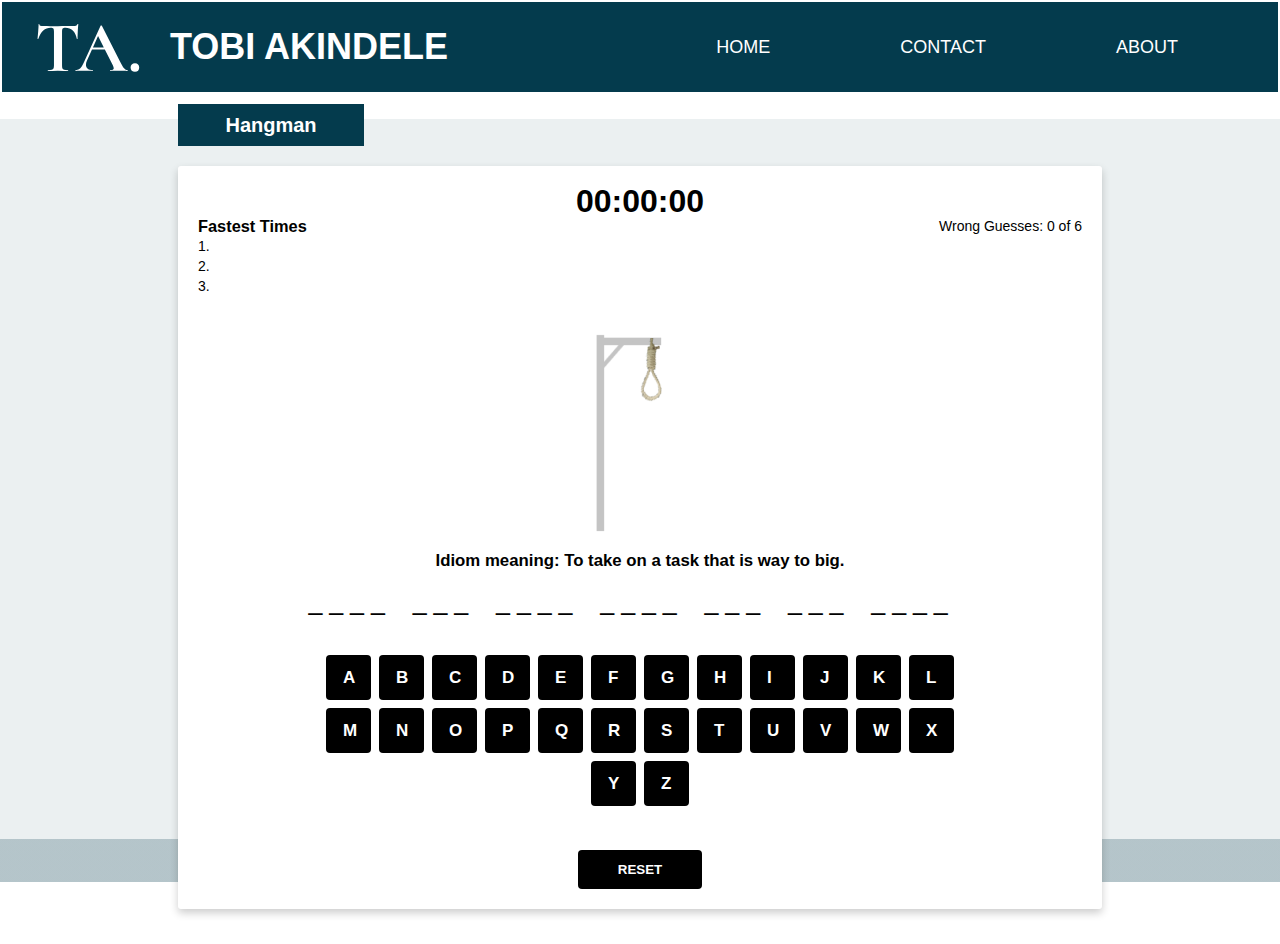
<file: game.html>
<!DOCTYPE html>
<html lang="en">
  <head>
    <meta charset="UTF-8" />
    <meta http-equiv="X-UA-Compatible" content="IE=edge" />
    <meta name="viewport" content="width=device-width, initial-scale=1.0" />
    <link rel="stylesheet" href="index.css" />
    <link rel="stylesheet" href="think.css" />
    <link rel="stylesheet" href="hangman.css" />
    <title>Hangman</title>
    <link rel="icon" type="image/x-icon" href="/imgs/favicon.ico" />
  </head>
  <body>
    <div class="central-container">
      <div class="navbar-area">
        <div class="container">
          <nav class="my-navbar">
            <div class="my-navbar-img">
              <svg
                width="103"
                height="49"
                viewBox="0 0 103 49"
                fill="none"
                xmlns="http://www.w3.org/2000/svg"
              >
                <path
                  d="M13.6598 4.656C7.94778 4.656 3.84378 8.376 1.34778 15.816C1.29978 15.96 1.15578 16.032 0.915781 16.032C0.675781 15.984 0.555781 15.888 0.555781 15.744C0.747781 13.824 0.963781 11.352 1.20378 8.328C1.44378 5.256 1.56378 2.952 1.56378 1.416C1.56378 1.176 1.68378 1.056 1.92378 1.056C2.21178 1.056 2.35578 1.176 2.35578 1.416C2.35578 2.472 3.72378 3 6.45978 3C10.5878 3.144 15.4118 3.216 20.9318 3.216C23.7638 3.216 26.7638 3.168 29.9318 3.072L34.8278 3C36.6518 3 37.9718 2.88 38.7878 2.64C39.6518 2.4 40.2038 1.92 40.4438 1.2C40.4918 1.008 40.6358 0.911997 40.8758 0.911997C41.1638 0.911997 41.3078 1.008 41.3078 1.2C41.1638 2.64 40.9958 4.944 40.8038 8.112C40.6598 11.28 40.5878 13.824 40.5878 15.744C40.5878 15.888 40.4678 15.96 40.2278 15.96C39.9878 15.96 39.8438 15.888 39.7958 15.744C39.0758 12.048 37.7318 9.288 35.7638 7.464C33.7958 5.592 31.3718 4.656 28.4918 4.656C27.0998 4.656 26.1638 4.968 25.6838 5.592C25.2518 6.168 25.0358 7.296 25.0358 8.976V42.168C25.0358 43.656 25.1798 44.736 25.4678 45.408C25.7558 46.08 26.3078 46.536 27.1238 46.776C27.9398 47.016 29.2358 47.136 31.0118 47.136C31.1558 47.136 31.2278 47.28 31.2278 47.568C31.2278 47.856 31.1558 48 31.0118 48C29.2838 48 27.9158 47.976 26.9078 47.928L20.9318 47.856L15.0998 47.928C14.0918 47.976 12.6998 48 10.9238 48C10.7798 48 10.7078 47.856 10.7078 47.568C10.7078 47.28 10.7798 47.136 10.9238 47.136C12.6518 47.136 13.9238 47.016 14.7398 46.776C15.6038 46.536 16.1798 46.08 16.4678 45.408C16.8038 44.688 16.9718 43.608 16.9718 42.168V8.832C16.9718 7.2 16.7558 6.096 16.3238 5.52C15.8918 4.944 15.0038 4.656 13.6598 4.656ZM90.5029 47.136C90.7429 47.136 90.8629 47.28 90.8629 47.568C90.8629 47.856 90.7429 48 90.5029 48C89.5429 48 88.0549 47.952 86.0389 47.856C83.9269 47.76 82.4149 47.712 81.5029 47.712C80.3029 47.712 78.8389 47.76 77.1109 47.856C75.4789 47.952 74.1829 48 73.2229 48C73.0309 48 72.9349 47.856 72.9349 47.568C72.9349 47.28 73.0309 47.136 73.2229 47.136C74.4709 47.136 75.3589 47.016 75.8869 46.776C76.4629 46.488 76.7509 46.008 76.7509 45.336C76.7509 44.52 76.2709 43.152 75.3109 41.232L67.8229 26.472H55.0069L49.8949 37.776C49.2709 39.168 48.9589 40.464 48.9589 41.664C48.9589 43.392 49.5589 44.736 50.7589 45.696C52.0069 46.656 53.6629 47.136 55.7269 47.136C55.9669 47.136 56.0869 47.28 56.0869 47.568C56.0869 47.856 55.9669 48 55.7269 48C54.8629 48 53.6149 47.952 51.9829 47.856C50.1589 47.76 48.5749 47.712 47.2309 47.712C45.9349 47.712 44.3749 47.76 42.5509 47.856C40.9189 47.952 39.5989 48 38.5909 48C38.3989 48 38.3029 47.856 38.3029 47.568C38.3029 47.28 38.3989 47.136 38.5909 47.136C39.9349 47.136 41.0629 46.872 41.9749 46.344C42.8869 45.768 43.7989 44.784 44.7109 43.392C45.6229 41.952 46.7029 39.84 47.9509 37.056L63.5749 2.712C63.6709 2.568 63.8869 2.496 64.2229 2.496C64.6069 2.496 64.8229 2.568 64.8709 2.712L82.8709 38.136C84.5509 41.544 85.9429 43.896 87.0469 45.192C88.1509 46.488 89.3029 47.136 90.5029 47.136ZM55.9429 24.456H66.8149L61.0549 13.08L55.9429 24.456ZM97.978 48.792C96.634 48.792 95.554 48.408 94.738 47.64C93.97 46.824 93.586 45.744 93.586 44.4C93.586 43.152 93.97 42.144 94.738 41.376C95.554 40.608 96.634 40.224 97.978 40.224C99.322 40.224 100.354 40.608 101.074 41.376C101.842 42.096 102.226 43.104 102.226 44.4C102.226 45.792 101.842 46.872 101.074 47.64C100.354 48.408 99.322 48.792 97.978 48.792Z"
                  fill="white"
                />
              </svg>
              <h4>TOBI AKINDELE</h4>
            </div>

            <!-- site menu/nav -->
            <ul class="nav" id="navID">
              <li class="nav-item"><a href="/">Home</a></li>
              <li class="nav-item"><a href="/contact.html">Contact</a></li>
              <li class="nav-item"><a href="/about.html">About</a></li>
            </ul>

            <!-- nav-toggler for mobile version only -->
            <button class="nav-toggler">
              <span></span>
            </button>
          </nav>
        </div>
      </div>
      <!-- navbar-area end -->

      <div class="site-content">
        <section class="intro-area new think">
          <div class="content-container">
            <label>Hangman</label>
            <div class="card game-setup">
              <div class="timer">
                <p>
                  <span id="hour">00</span>:<span id="minute">00</span>:<span
                    id="seconds"
                    >00</span
                  >
                </p>
              </div>
              <div class="game-score">
                <div>
                  <h3>Fastest Times</h3>
                  <!-- <ol> -->
                  <p>1. <span id="first"></span></p>
                  <p>2. <span id="second"></span></p>
                  <p>3. <span id="third"></span></p>
                  <!-- </ol> -->
                </div>
                <div>
                  <p>
                    Wrong Guesses: <span id="wrongGuess"></span> of
                    <span id="wrongGuessLimit"></span>
                  </p>
                </div>
              </div>
              <div class="game-start">
                <div class="game-logo">
                  <img
                    id="hanging"
                    src="../hangman/graphics/0.png"
                    width="300"
                    height="250"
                    alt="hangman game image"
                  />
                  <p style="font-weight: 900; font-size: larger">
                    Idiom meaning:
                    <span id="hint"></span>
                  </p>
                </div>
                <div class="game-alphabet-section">
                  <div class="game-input">
                    <p id="question"></p>
                  </div>
                  <div class="game-alphabet" id="game-alphabet"></div>

                  <div class="game-reset">
                    <button onClick="reset()">RESET</button>
                  </div>
                </div>
              </div>
            </div>
          </div>
        </section>
      </div>
    </div>

    <footer>
      <div class="socials">
        <a
          href="https://www.linkedin.com/in/tobi-akindele-517457125/"
          target="_blank"
        >
          <svg
            width="22"
            height="24"
            viewBox="0 0 22 24"
            fill="none"
            xmlns="http://www.w3.org/2000/svg"
          >
            <path
              d="M19.5556 0H2.44444C1.09389 0 0 1.15356 0 2.57778V20.6222C0 22.0464 1.09389 23.2 2.44444 23.2H19.5556C20.9061 23.2 22 22.0464 22 20.6222V2.57778C22 1.15356 20.9061 0 19.5556 0ZM7.33333 18.0444H4.24967V9.02222H7.33333V18.0444ZM5.73711 7.36858C4.79478 7.36858 4.16533 6.70609 4.16533 5.82191C4.16533 4.93773 4.79356 4.27524 5.841 4.27524C6.78333 4.27524 7.41278 4.93773 7.41278 5.82191C7.41278 6.70609 6.78455 7.36858 5.73711 7.36858ZM18.3333 18.0444H15.3487V13.1132C15.3487 11.7495 14.553 11.435 14.2548 11.435C13.9566 11.435 12.9617 11.6451 12.9617 13.1132C12.9617 13.3232 12.9617 18.0444 12.9617 18.0444H9.878V9.02222H12.9617V10.2815C13.3589 9.5468 14.1546 9.02222 15.6469 9.02222C17.1392 9.02222 18.3333 10.2815 18.3333 13.1132V18.0444Z"
              fill="black"
            />
          </svg>
        </a>

        <a href="https://github.com/Tobi-Akindele" target="_blank">
          <svg
            width="22"
            height="23"
            viewBox="0 0 22 23"
            fill="none"
            xmlns="http://www.w3.org/2000/svg"
          >
            <path
              d="M11 0C4.92422 0 0 4.9757 0 11.115C0 17.2543 4.92422 22.23 11 22.23C17.0758 22.23 22 17.2543 22 11.115C22 4.9757 17.0758 0 11 0ZM11 2.223C15.8512 2.223 19.8 6.21311 19.8 11.115C19.8 11.636 19.7484 12.1483 19.6625 12.6433C19.3918 12.5825 18.9922 12.5087 18.5281 12.5044C18.1844 12.5 17.7547 12.5565 17.3937 12.6086C17.5184 12.2222 17.6 11.7967 17.6 11.3581C17.6 10.2901 17.0844 9.29579 16.2594 8.47519C16.4871 7.61985 16.7105 6.15233 16.1219 5.5575C14.3816 5.5575 13.4191 6.81228 13.3719 6.87741C12.8348 6.74715 12.2805 6.669 11.6875 6.669C10.927 6.669 10.2008 6.80794 9.52187 7.01634L9.72812 6.84267C9.72812 6.84267 8.76133 5.48803 6.97813 5.48803C6.35508 6.12193 6.63867 7.7284 6.875 8.54466C6.03281 9.35657 5.5 10.3161 5.5 11.3581C5.5 11.7229 5.58594 12.0702 5.67187 12.4002C5.3668 12.3654 4.2668 12.2612 3.81562 12.2612C3.41602 12.2612 2.79727 12.3568 2.30312 12.4696C2.23438 12.0268 2.2 11.5752 2.2 11.115C2.2 6.21311 6.14883 2.223 11 2.223ZM3.81562 12.5391C4.24961 12.5391 5.56875 12.6954 5.74062 12.7128C5.76211 12.7736 5.78359 12.83 5.80937 12.8865C5.33672 12.843 4.42148 12.7779 3.81562 12.8517C3.41172 12.8995 2.89609 13.0471 2.44062 13.1643C2.40625 13.0254 2.36328 12.8908 2.3375 12.7475C2.81875 12.6433 3.45039 12.5391 3.81562 12.5391ZM18.5281 12.7822C18.9664 12.7866 19.366 12.8604 19.6281 12.9212C19.6152 12.995 19.5766 13.0558 19.5594 13.1296C19.2801 13.0645 18.8203 12.9689 18.2875 12.9559C18.0297 12.9516 17.6172 12.9646 17.2563 12.9907C17.2734 12.9559 17.2777 12.9212 17.2906 12.8865C17.6645 12.8344 18.1414 12.7779 18.5281 12.7822ZM4.50312 13.0949C5.12187 13.0992 5.70195 13.1426 5.94688 13.1643C6.52266 14.2498 7.68711 15.053 9.4875 15.3873C9.04492 15.6348 8.64961 15.9822 8.35312 16.3946C8.09531 16.4163 7.82461 16.4294 7.5625 16.4294C6.79766 16.4294 6.3207 15.739 5.9125 15.1442C5.5 14.5494 4.99297 14.4842 4.70937 14.4495C4.42148 14.4148 4.32266 14.5798 4.46875 14.6926C5.30664 15.3439 5.60742 16.1167 5.94688 16.8114C6.25195 17.4367 6.89219 17.784 7.59687 17.784H7.73438C7.71289 17.9056 7.7 18.0185 7.7 18.1313V19.347C5.16055 18.3094 3.22695 16.1167 2.50937 13.4075C2.96055 13.2946 3.46758 13.1774 3.85 13.1296C4.02617 13.1079 4.24961 13.0905 4.50312 13.0949ZM18.2875 13.2338C18.7816 13.2468 19.2199 13.3423 19.4906 13.4075C18.8848 15.7086 17.3895 17.6234 15.4 18.7913V18.1313C15.4 17.1848 14.6609 15.9691 13.6125 15.3873C15.3527 15.066 16.4871 14.2975 17.0844 13.2685C17.5012 13.2381 17.991 13.2251 18.2875 13.2338ZM11.55 17.784C11.8508 17.784 12.1 18.0358 12.1 18.3398V19.9375C11.7391 19.9853 11.3738 20.007 11 20.007V18.3398C11 18.0358 11.2492 17.784 11.55 17.784ZM9.35 18.8955C9.65078 18.8955 9.9 19.1473 9.9 19.4513V19.9375C9.53047 19.8898 9.15664 19.8203 8.8 19.7291V19.4513C8.8 19.1473 9.04922 18.8955 9.35 18.8955ZM13.75 18.8955C14.0164 18.8955 14.2484 19.0909 14.3 19.347C13.9434 19.4947 13.5781 19.6293 13.2 19.7291V19.4513C13.2 19.1473 13.4492 18.8955 13.75 18.8955Z"
              fill="black"
            />
          </svg>
        </a>

        <a href="mailto:tobi.akindele3@gmail.com">
          <svg
            width="22"
            height="19"
            viewBox="0 0 22 19"
            fill="none"
            xmlns="http://www.w3.org/2000/svg"
          >
            <path
              d="M19.8 0H2.2C0.99 0 0.011 1.03601 0.011 2.30225L0 16.1157C0 17.382 0.99 18.418 2.2 18.418H19.8C21.01 18.418 22 17.382 22 16.1157V2.30225C22 1.03601 21.01 0 19.8 0ZM19.8 4.60449L11 10.3601L2.2 4.60449V2.30225L11 8.05786L19.8 2.30225V4.60449Z"
              fill="black"
            />
          </svg>
        </a>
      </div>

      <p class="footer-email"><b>tobi.akindele3@gmail.com</b></p>

      <p class="copyright">&copy; 2023 by Tobi Akindele.</p>
    </footer>

    <script src="script.js"></script>
    <script src="./hangman/hangman.js"></script>
  </body>
</html>
</file>
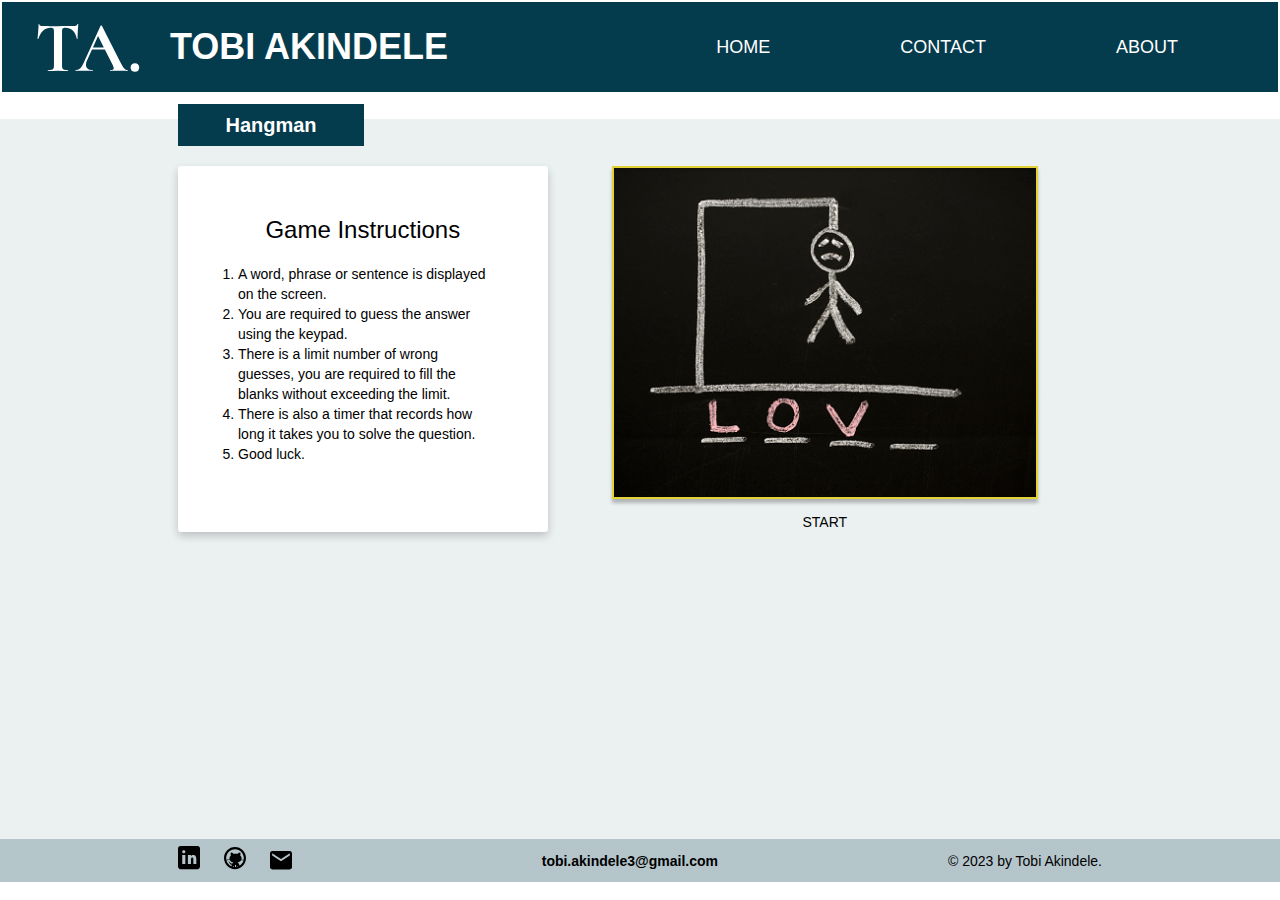
<file: hangman.html>
<!DOCTYPE html>
<html lang="en">
  <head>
    <meta charset="UTF-8" />
    <meta http-equiv="X-UA-Compatible" content="IE=edge" />
    <meta name="viewport" content="width=device-width, initial-scale=1.0" />
    <link rel="stylesheet" href="index.css" />
    <link rel="stylesheet" href="think.css" />
    <link rel="stylesheet" href="hangman.css" />
    <title>Hangman</title>
    <link rel="icon" type="image/x-icon" href="/imgs/favicon.ico">
  </head>
  <body>
    <div class="central-container">
      <div class="navbar-area">
        <div class="container">
          <nav class="my-navbar">
            <div class="my-navbar-img">
              <svg
                width="103"
                height="49"
                viewBox="0 0 103 49"
                fill="none"
                xmlns="http://www.w3.org/2000/svg"
              >
                <path
                  d="M13.6598 4.656C7.94778 4.656 3.84378 8.376 1.34778 15.816C1.29978 15.96 1.15578 16.032 0.915781 16.032C0.675781 15.984 0.555781 15.888 0.555781 15.744C0.747781 13.824 0.963781 11.352 1.20378 8.328C1.44378 5.256 1.56378 2.952 1.56378 1.416C1.56378 1.176 1.68378 1.056 1.92378 1.056C2.21178 1.056 2.35578 1.176 2.35578 1.416C2.35578 2.472 3.72378 3 6.45978 3C10.5878 3.144 15.4118 3.216 20.9318 3.216C23.7638 3.216 26.7638 3.168 29.9318 3.072L34.8278 3C36.6518 3 37.9718 2.88 38.7878 2.64C39.6518 2.4 40.2038 1.92 40.4438 1.2C40.4918 1.008 40.6358 0.911997 40.8758 0.911997C41.1638 0.911997 41.3078 1.008 41.3078 1.2C41.1638 2.64 40.9958 4.944 40.8038 8.112C40.6598 11.28 40.5878 13.824 40.5878 15.744C40.5878 15.888 40.4678 15.96 40.2278 15.96C39.9878 15.96 39.8438 15.888 39.7958 15.744C39.0758 12.048 37.7318 9.288 35.7638 7.464C33.7958 5.592 31.3718 4.656 28.4918 4.656C27.0998 4.656 26.1638 4.968 25.6838 5.592C25.2518 6.168 25.0358 7.296 25.0358 8.976V42.168C25.0358 43.656 25.1798 44.736 25.4678 45.408C25.7558 46.08 26.3078 46.536 27.1238 46.776C27.9398 47.016 29.2358 47.136 31.0118 47.136C31.1558 47.136 31.2278 47.28 31.2278 47.568C31.2278 47.856 31.1558 48 31.0118 48C29.2838 48 27.9158 47.976 26.9078 47.928L20.9318 47.856L15.0998 47.928C14.0918 47.976 12.6998 48 10.9238 48C10.7798 48 10.7078 47.856 10.7078 47.568C10.7078 47.28 10.7798 47.136 10.9238 47.136C12.6518 47.136 13.9238 47.016 14.7398 46.776C15.6038 46.536 16.1798 46.08 16.4678 45.408C16.8038 44.688 16.9718 43.608 16.9718 42.168V8.832C16.9718 7.2 16.7558 6.096 16.3238 5.52C15.8918 4.944 15.0038 4.656 13.6598 4.656ZM90.5029 47.136C90.7429 47.136 90.8629 47.28 90.8629 47.568C90.8629 47.856 90.7429 48 90.5029 48C89.5429 48 88.0549 47.952 86.0389 47.856C83.9269 47.76 82.4149 47.712 81.5029 47.712C80.3029 47.712 78.8389 47.76 77.1109 47.856C75.4789 47.952 74.1829 48 73.2229 48C73.0309 48 72.9349 47.856 72.9349 47.568C72.9349 47.28 73.0309 47.136 73.2229 47.136C74.4709 47.136 75.3589 47.016 75.8869 46.776C76.4629 46.488 76.7509 46.008 76.7509 45.336C76.7509 44.52 76.2709 43.152 75.3109 41.232L67.8229 26.472H55.0069L49.8949 37.776C49.2709 39.168 48.9589 40.464 48.9589 41.664C48.9589 43.392 49.5589 44.736 50.7589 45.696C52.0069 46.656 53.6629 47.136 55.7269 47.136C55.9669 47.136 56.0869 47.28 56.0869 47.568C56.0869 47.856 55.9669 48 55.7269 48C54.8629 48 53.6149 47.952 51.9829 47.856C50.1589 47.76 48.5749 47.712 47.2309 47.712C45.9349 47.712 44.3749 47.76 42.5509 47.856C40.9189 47.952 39.5989 48 38.5909 48C38.3989 48 38.3029 47.856 38.3029 47.568C38.3029 47.28 38.3989 47.136 38.5909 47.136C39.9349 47.136 41.0629 46.872 41.9749 46.344C42.8869 45.768 43.7989 44.784 44.7109 43.392C45.6229 41.952 46.7029 39.84 47.9509 37.056L63.5749 2.712C63.6709 2.568 63.8869 2.496 64.2229 2.496C64.6069 2.496 64.8229 2.568 64.8709 2.712L82.8709 38.136C84.5509 41.544 85.9429 43.896 87.0469 45.192C88.1509 46.488 89.3029 47.136 90.5029 47.136ZM55.9429 24.456H66.8149L61.0549 13.08L55.9429 24.456ZM97.978 48.792C96.634 48.792 95.554 48.408 94.738 47.64C93.97 46.824 93.586 45.744 93.586 44.4C93.586 43.152 93.97 42.144 94.738 41.376C95.554 40.608 96.634 40.224 97.978 40.224C99.322 40.224 100.354 40.608 101.074 41.376C101.842 42.096 102.226 43.104 102.226 44.4C102.226 45.792 101.842 46.872 101.074 47.64C100.354 48.408 99.322 48.792 97.978 48.792Z"
                  fill="white"
                />
              </svg>
              <h4>TOBI AKINDELE</h4>
            </div>

            <!-- site menu/nav -->
            <ul class="nav" id="navID">
              <li class="nav-item"><a href="/">Home</a></li>
              <li class="nav-item"><a href="/contact.html">Contact</a></li>
              <li class="nav-item"><a href="/about.html">About</a></li>
            </ul>

            <!-- nav-toggler for mobile version only -->
            <button class="nav-toggler">
              <span></span>
            </button>
          </nav>
        </div>
      </div>
      <!-- navbar-area end -->

      <div class="site-content">
        <section class="intro-area new think">
          <div class="content-container">
            <label>Hangman</label>
            <div class="think-card">
              <div class="card">
                <div class="game-instructions">
                  <h4>Game Instructions</h4>
                  <ol>
                    <li>
                      A word, phrase or sentence is displayed on the screen.
                    </li>
                    <li>
                      You are required to guess the answer using the keypad.
                    </li>
                    <li>
                      There is a limit number of wrong guesses, you are required
                      to fill the blanks without exceeding the limit.
                    </li>
                    <li>
                      There is also a timer that records how long it takes you
                      to solve the question.
                    </li>
                    <li>Good luck.</li>
                  </ol>
                </div>
              </div>

              <div class="hangman-img-intro">
                <div>
                  <img
                    src="../imgs/hangmanTwo.png"
                    class="hang"
                    alt="hangman game image"
                  />
                </div>

                <div class="hangman-buttons">
                  <a class="button" href="/game.html">START</a>
                </div>
              </div>
            </div>
          </div>
        </section>
      </div>

      <footer>
        <div class="socials">
          <a
            href="https://www.linkedin.com/in/tobi-akindele-517457125/"
            target="_blank"
          >
            <svg
              width="22"
              height="24"
              viewBox="0 0 22 24"
              fill="none"
              xmlns="http://www.w3.org/2000/svg"
            >
              <path
                d="M19.5556 0H2.44444C1.09389 0 0 1.15356 0 2.57778V20.6222C0 22.0464 1.09389 23.2 2.44444 23.2H19.5556C20.9061 23.2 22 22.0464 22 20.6222V2.57778C22 1.15356 20.9061 0 19.5556 0ZM7.33333 18.0444H4.24967V9.02222H7.33333V18.0444ZM5.73711 7.36858C4.79478 7.36858 4.16533 6.70609 4.16533 5.82191C4.16533 4.93773 4.79356 4.27524 5.841 4.27524C6.78333 4.27524 7.41278 4.93773 7.41278 5.82191C7.41278 6.70609 6.78455 7.36858 5.73711 7.36858ZM18.3333 18.0444H15.3487V13.1132C15.3487 11.7495 14.553 11.435 14.2548 11.435C13.9566 11.435 12.9617 11.6451 12.9617 13.1132C12.9617 13.3232 12.9617 18.0444 12.9617 18.0444H9.878V9.02222H12.9617V10.2815C13.3589 9.5468 14.1546 9.02222 15.6469 9.02222C17.1392 9.02222 18.3333 10.2815 18.3333 13.1132V18.0444Z"
                fill="black"
              />
            </svg>
          </a>

          <a href="https://github.com/Tobi-Akindele" target="_blank">
            <svg
              width="22"
              height="23"
              viewBox="0 0 22 23"
              fill="none"
              xmlns="http://www.w3.org/2000/svg"
            >
              <path
                d="M11 0C4.92422 0 0 4.9757 0 11.115C0 17.2543 4.92422 22.23 11 22.23C17.0758 22.23 22 17.2543 22 11.115C22 4.9757 17.0758 0 11 0ZM11 2.223C15.8512 2.223 19.8 6.21311 19.8 11.115C19.8 11.636 19.7484 12.1483 19.6625 12.6433C19.3918 12.5825 18.9922 12.5087 18.5281 12.5044C18.1844 12.5 17.7547 12.5565 17.3937 12.6086C17.5184 12.2222 17.6 11.7967 17.6 11.3581C17.6 10.2901 17.0844 9.29579 16.2594 8.47519C16.4871 7.61985 16.7105 6.15233 16.1219 5.5575C14.3816 5.5575 13.4191 6.81228 13.3719 6.87741C12.8348 6.74715 12.2805 6.669 11.6875 6.669C10.927 6.669 10.2008 6.80794 9.52187 7.01634L9.72812 6.84267C9.72812 6.84267 8.76133 5.48803 6.97813 5.48803C6.35508 6.12193 6.63867 7.7284 6.875 8.54466C6.03281 9.35657 5.5 10.3161 5.5 11.3581C5.5 11.7229 5.58594 12.0702 5.67187 12.4002C5.3668 12.3654 4.2668 12.2612 3.81562 12.2612C3.41602 12.2612 2.79727 12.3568 2.30312 12.4696C2.23438 12.0268 2.2 11.5752 2.2 11.115C2.2 6.21311 6.14883 2.223 11 2.223ZM3.81562 12.5391C4.24961 12.5391 5.56875 12.6954 5.74062 12.7128C5.76211 12.7736 5.78359 12.83 5.80937 12.8865C5.33672 12.843 4.42148 12.7779 3.81562 12.8517C3.41172 12.8995 2.89609 13.0471 2.44062 13.1643C2.40625 13.0254 2.36328 12.8908 2.3375 12.7475C2.81875 12.6433 3.45039 12.5391 3.81562 12.5391ZM18.5281 12.7822C18.9664 12.7866 19.366 12.8604 19.6281 12.9212C19.6152 12.995 19.5766 13.0558 19.5594 13.1296C19.2801 13.0645 18.8203 12.9689 18.2875 12.9559C18.0297 12.9516 17.6172 12.9646 17.2563 12.9907C17.2734 12.9559 17.2777 12.9212 17.2906 12.8865C17.6645 12.8344 18.1414 12.7779 18.5281 12.7822ZM4.50312 13.0949C5.12187 13.0992 5.70195 13.1426 5.94688 13.1643C6.52266 14.2498 7.68711 15.053 9.4875 15.3873C9.04492 15.6348 8.64961 15.9822 8.35312 16.3946C8.09531 16.4163 7.82461 16.4294 7.5625 16.4294C6.79766 16.4294 6.3207 15.739 5.9125 15.1442C5.5 14.5494 4.99297 14.4842 4.70937 14.4495C4.42148 14.4148 4.32266 14.5798 4.46875 14.6926C5.30664 15.3439 5.60742 16.1167 5.94688 16.8114C6.25195 17.4367 6.89219 17.784 7.59687 17.784H7.73438C7.71289 17.9056 7.7 18.0185 7.7 18.1313V19.347C5.16055 18.3094 3.22695 16.1167 2.50937 13.4075C2.96055 13.2946 3.46758 13.1774 3.85 13.1296C4.02617 13.1079 4.24961 13.0905 4.50312 13.0949ZM18.2875 13.2338C18.7816 13.2468 19.2199 13.3423 19.4906 13.4075C18.8848 15.7086 17.3895 17.6234 15.4 18.7913V18.1313C15.4 17.1848 14.6609 15.9691 13.6125 15.3873C15.3527 15.066 16.4871 14.2975 17.0844 13.2685C17.5012 13.2381 17.991 13.2251 18.2875 13.2338ZM11.55 17.784C11.8508 17.784 12.1 18.0358 12.1 18.3398V19.9375C11.7391 19.9853 11.3738 20.007 11 20.007V18.3398C11 18.0358 11.2492 17.784 11.55 17.784ZM9.35 18.8955C9.65078 18.8955 9.9 19.1473 9.9 19.4513V19.9375C9.53047 19.8898 9.15664 19.8203 8.8 19.7291V19.4513C8.8 19.1473 9.04922 18.8955 9.35 18.8955ZM13.75 18.8955C14.0164 18.8955 14.2484 19.0909 14.3 19.347C13.9434 19.4947 13.5781 19.6293 13.2 19.7291V19.4513C13.2 19.1473 13.4492 18.8955 13.75 18.8955Z"
                fill="black"
              />
            </svg>
          </a>

          <a href="mailto:tobi.akindele3@gmail.com">
            <svg
              width="22"
              height="19"
              viewBox="0 0 22 19"
              fill="none"
              xmlns="http://www.w3.org/2000/svg"
            >
              <path
                d="M19.8 0H2.2C0.99 0 0.011 1.03601 0.011 2.30225L0 16.1157C0 17.382 0.99 18.418 2.2 18.418H19.8C21.01 18.418 22 17.382 22 16.1157V2.30225C22 1.03601 21.01 0 19.8 0ZM19.8 4.60449L11 10.3601L2.2 4.60449V2.30225L11 8.05786L19.8 2.30225V4.60449Z"
                fill="black"
              />
            </svg>
          </a>
        </div>

        <p class="footer-email"><b>tobi.akindele3@gmail.com</b></p>

        <p class="copyright">&copy; 2023 by Tobi Akindele.</p>
      </footer>
    </div>
    <script src="script.js"></script>
  </body>
</html>
</file>
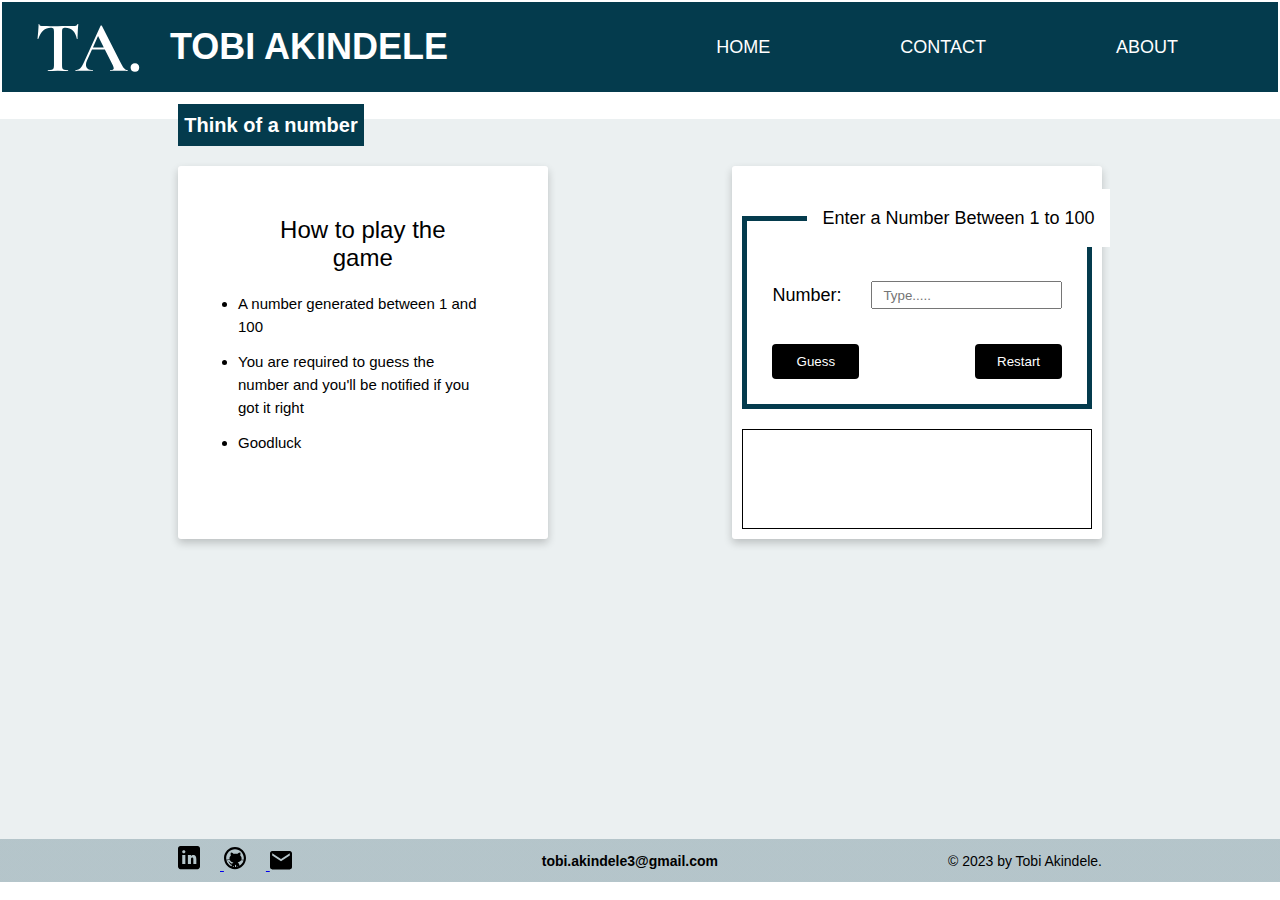
<file: think.html>
<!DOCTYPE html>
<html lang="en">
  <head>
    <meta charset="UTF-8" />
    <meta http-equiv="X-UA-Compatible" content="IE=edge" />
    <meta name="viewport" content="width=device-width, initial-scale=1.0" />
    <link rel="stylesheet" href="index.css" />
    <link rel="stylesheet" href="think.css" />
    <title>Think of a number</title>
    <link rel="icon" type="image/x-icon" href="/imgs/favicon.ico" />
  </head>
  <body>
    <div class="central-container">
      <div class="navbar-area">
        <div class="container">
          <nav class="my-navbar">
            <div class="my-navbar-img">
              <svg
                width="103"
                height="49"
                viewBox="0 0 103 49"
                fill="none"
                xmlns="http://www.w3.org/2000/svg"
              >
                <path
                  d="M13.6598 4.656C7.94778 4.656 3.84378 8.376 1.34778 15.816C1.29978 15.96 1.15578 16.032 0.915781 16.032C0.675781 15.984 0.555781 15.888 0.555781 15.744C0.747781 13.824 0.963781 11.352 1.20378 8.328C1.44378 5.256 1.56378 2.952 1.56378 1.416C1.56378 1.176 1.68378 1.056 1.92378 1.056C2.21178 1.056 2.35578 1.176 2.35578 1.416C2.35578 2.472 3.72378 3 6.45978 3C10.5878 3.144 15.4118 3.216 20.9318 3.216C23.7638 3.216 26.7638 3.168 29.9318 3.072L34.8278 3C36.6518 3 37.9718 2.88 38.7878 2.64C39.6518 2.4 40.2038 1.92 40.4438 1.2C40.4918 1.008 40.6358 0.911997 40.8758 0.911997C41.1638 0.911997 41.3078 1.008 41.3078 1.2C41.1638 2.64 40.9958 4.944 40.8038 8.112C40.6598 11.28 40.5878 13.824 40.5878 15.744C40.5878 15.888 40.4678 15.96 40.2278 15.96C39.9878 15.96 39.8438 15.888 39.7958 15.744C39.0758 12.048 37.7318 9.288 35.7638 7.464C33.7958 5.592 31.3718 4.656 28.4918 4.656C27.0998 4.656 26.1638 4.968 25.6838 5.592C25.2518 6.168 25.0358 7.296 25.0358 8.976V42.168C25.0358 43.656 25.1798 44.736 25.4678 45.408C25.7558 46.08 26.3078 46.536 27.1238 46.776C27.9398 47.016 29.2358 47.136 31.0118 47.136C31.1558 47.136 31.2278 47.28 31.2278 47.568C31.2278 47.856 31.1558 48 31.0118 48C29.2838 48 27.9158 47.976 26.9078 47.928L20.9318 47.856L15.0998 47.928C14.0918 47.976 12.6998 48 10.9238 48C10.7798 48 10.7078 47.856 10.7078 47.568C10.7078 47.28 10.7798 47.136 10.9238 47.136C12.6518 47.136 13.9238 47.016 14.7398 46.776C15.6038 46.536 16.1798 46.08 16.4678 45.408C16.8038 44.688 16.9718 43.608 16.9718 42.168V8.832C16.9718 7.2 16.7558 6.096 16.3238 5.52C15.8918 4.944 15.0038 4.656 13.6598 4.656ZM90.5029 47.136C90.7429 47.136 90.8629 47.28 90.8629 47.568C90.8629 47.856 90.7429 48 90.5029 48C89.5429 48 88.0549 47.952 86.0389 47.856C83.9269 47.76 82.4149 47.712 81.5029 47.712C80.3029 47.712 78.8389 47.76 77.1109 47.856C75.4789 47.952 74.1829 48 73.2229 48C73.0309 48 72.9349 47.856 72.9349 47.568C72.9349 47.28 73.0309 47.136 73.2229 47.136C74.4709 47.136 75.3589 47.016 75.8869 46.776C76.4629 46.488 76.7509 46.008 76.7509 45.336C76.7509 44.52 76.2709 43.152 75.3109 41.232L67.8229 26.472H55.0069L49.8949 37.776C49.2709 39.168 48.9589 40.464 48.9589 41.664C48.9589 43.392 49.5589 44.736 50.7589 45.696C52.0069 46.656 53.6629 47.136 55.7269 47.136C55.9669 47.136 56.0869 47.28 56.0869 47.568C56.0869 47.856 55.9669 48 55.7269 48C54.8629 48 53.6149 47.952 51.9829 47.856C50.1589 47.76 48.5749 47.712 47.2309 47.712C45.9349 47.712 44.3749 47.76 42.5509 47.856C40.9189 47.952 39.5989 48 38.5909 48C38.3989 48 38.3029 47.856 38.3029 47.568C38.3029 47.28 38.3989 47.136 38.5909 47.136C39.9349 47.136 41.0629 46.872 41.9749 46.344C42.8869 45.768 43.7989 44.784 44.7109 43.392C45.6229 41.952 46.7029 39.84 47.9509 37.056L63.5749 2.712C63.6709 2.568 63.8869 2.496 64.2229 2.496C64.6069 2.496 64.8229 2.568 64.8709 2.712L82.8709 38.136C84.5509 41.544 85.9429 43.896 87.0469 45.192C88.1509 46.488 89.3029 47.136 90.5029 47.136ZM55.9429 24.456H66.8149L61.0549 13.08L55.9429 24.456ZM97.978 48.792C96.634 48.792 95.554 48.408 94.738 47.64C93.97 46.824 93.586 45.744 93.586 44.4C93.586 43.152 93.97 42.144 94.738 41.376C95.554 40.608 96.634 40.224 97.978 40.224C99.322 40.224 100.354 40.608 101.074 41.376C101.842 42.096 102.226 43.104 102.226 44.4C102.226 45.792 101.842 46.872 101.074 47.64C100.354 48.408 99.322 48.792 97.978 48.792Z"
                  fill="white"
                />
              </svg>
              <h4>TOBI AKINDELE</h4>
            </div>

            <!-- site menu/nav -->
            <ul class="nav" id="navID">
              <li class="nav-item"><a href="/">Home</a></li>
              <li class="nav-item"><a href="/contact.html">Contact</a></li>
              <li class="nav-item"><a href="/about.html">About</a></li>
            </ul>

            <!-- nav-toggler for mobile version only -->
            <button class="nav-toggler">
              <span></span>
            </button>
          </nav>
        </div>
      </div>
      <!-- navbar-area end -->

      <div class="site-content">
        <section class="intro-area new think">
          <div class="content-container">
            <label>Think of a number</label>
            <div class="think-card">
              <div class="card">
                <div class="game-instructions">
                  <h4>How to play the game</h4>
                  <ul>
                    <li>A number generated between 1 and 100</li>
                    <li>
                      You are required to guess the number and you'll be
                      notified if you got it right
                    </li>
                    <li>Goodluck</li>
                  </ul>
                </div>
              </div>

              <div class="card">
                <div class="game-board">
                  <p>Enter a Number Between 1 to 100</p>
                  <div class="game-number-input">
                    <p class="number-label">Number:</p>
                    <input
                      id="number"
                      type="number"
                      class="form-control"
                      placeholder="Type....."
                    />
                  </div>
                  <div class="game-buttons">
                    <button onClick="handleGuess()">Guess</button>
                    <button onClick="reset()">Restart</button>
                  </div>
                </div>
                <div id="game-outcome" class="game-outcome">
                  <p id="outcomeMessage"></p>
                </div>
              </div>
            </div>
          </div>
        </section>
      </div>

      <footer>
        <div class="socials">
          <a
            href="https://www.linkedin.com/in/tobi-akindele-517457125/"
            target="_blank"
          >
            <svg
              width="22"
              height="24"
              viewBox="0 0 22 24"
              fill="none"
              xmlns="http://www.w3.org/2000/svg"
            >
              <path
                d="M19.5556 0H2.44444C1.09389 0 0 1.15356 0 2.57778V20.6222C0 22.0464 1.09389 23.2 2.44444 23.2H19.5556C20.9061 23.2 22 22.0464 22 20.6222V2.57778C22 1.15356 20.9061 0 19.5556 0ZM7.33333 18.0444H4.24967V9.02222H7.33333V18.0444ZM5.73711 7.36858C4.79478 7.36858 4.16533 6.70609 4.16533 5.82191C4.16533 4.93773 4.79356 4.27524 5.841 4.27524C6.78333 4.27524 7.41278 4.93773 7.41278 5.82191C7.41278 6.70609 6.78455 7.36858 5.73711 7.36858ZM18.3333 18.0444H15.3487V13.1132C15.3487 11.7495 14.553 11.435 14.2548 11.435C13.9566 11.435 12.9617 11.6451 12.9617 13.1132C12.9617 13.3232 12.9617 18.0444 12.9617 18.0444H9.878V9.02222H12.9617V10.2815C13.3589 9.5468 14.1546 9.02222 15.6469 9.02222C17.1392 9.02222 18.3333 10.2815 18.3333 13.1132V18.0444Z"
                fill="black"
              />
            </svg>
          </a>

          <a href="https://github.com/Tobi-Akindele" target="_blank">
            <svg
              width="22"
              height="23"
              viewBox="0 0 22 23"
              fill="none"
              xmlns="http://www.w3.org/2000/svg"
            >
              <path
                d="M11 0C4.92422 0 0 4.9757 0 11.115C0 17.2543 4.92422 22.23 11 22.23C17.0758 22.23 22 17.2543 22 11.115C22 4.9757 17.0758 0 11 0ZM11 2.223C15.8512 2.223 19.8 6.21311 19.8 11.115C19.8 11.636 19.7484 12.1483 19.6625 12.6433C19.3918 12.5825 18.9922 12.5087 18.5281 12.5044C18.1844 12.5 17.7547 12.5565 17.3937 12.6086C17.5184 12.2222 17.6 11.7967 17.6 11.3581C17.6 10.2901 17.0844 9.29579 16.2594 8.47519C16.4871 7.61985 16.7105 6.15233 16.1219 5.5575C14.3816 5.5575 13.4191 6.81228 13.3719 6.87741C12.8348 6.74715 12.2805 6.669 11.6875 6.669C10.927 6.669 10.2008 6.80794 9.52187 7.01634L9.72812 6.84267C9.72812 6.84267 8.76133 5.48803 6.97813 5.48803C6.35508 6.12193 6.63867 7.7284 6.875 8.54466C6.03281 9.35657 5.5 10.3161 5.5 11.3581C5.5 11.7229 5.58594 12.0702 5.67187 12.4002C5.3668 12.3654 4.2668 12.2612 3.81562 12.2612C3.41602 12.2612 2.79727 12.3568 2.30312 12.4696C2.23438 12.0268 2.2 11.5752 2.2 11.115C2.2 6.21311 6.14883 2.223 11 2.223ZM3.81562 12.5391C4.24961 12.5391 5.56875 12.6954 5.74062 12.7128C5.76211 12.7736 5.78359 12.83 5.80937 12.8865C5.33672 12.843 4.42148 12.7779 3.81562 12.8517C3.41172 12.8995 2.89609 13.0471 2.44062 13.1643C2.40625 13.0254 2.36328 12.8908 2.3375 12.7475C2.81875 12.6433 3.45039 12.5391 3.81562 12.5391ZM18.5281 12.7822C18.9664 12.7866 19.366 12.8604 19.6281 12.9212C19.6152 12.995 19.5766 13.0558 19.5594 13.1296C19.2801 13.0645 18.8203 12.9689 18.2875 12.9559C18.0297 12.9516 17.6172 12.9646 17.2563 12.9907C17.2734 12.9559 17.2777 12.9212 17.2906 12.8865C17.6645 12.8344 18.1414 12.7779 18.5281 12.7822ZM4.50312 13.0949C5.12187 13.0992 5.70195 13.1426 5.94688 13.1643C6.52266 14.2498 7.68711 15.053 9.4875 15.3873C9.04492 15.6348 8.64961 15.9822 8.35312 16.3946C8.09531 16.4163 7.82461 16.4294 7.5625 16.4294C6.79766 16.4294 6.3207 15.739 5.9125 15.1442C5.5 14.5494 4.99297 14.4842 4.70937 14.4495C4.42148 14.4148 4.32266 14.5798 4.46875 14.6926C5.30664 15.3439 5.60742 16.1167 5.94688 16.8114C6.25195 17.4367 6.89219 17.784 7.59687 17.784H7.73438C7.71289 17.9056 7.7 18.0185 7.7 18.1313V19.347C5.16055 18.3094 3.22695 16.1167 2.50937 13.4075C2.96055 13.2946 3.46758 13.1774 3.85 13.1296C4.02617 13.1079 4.24961 13.0905 4.50312 13.0949ZM18.2875 13.2338C18.7816 13.2468 19.2199 13.3423 19.4906 13.4075C18.8848 15.7086 17.3895 17.6234 15.4 18.7913V18.1313C15.4 17.1848 14.6609 15.9691 13.6125 15.3873C15.3527 15.066 16.4871 14.2975 17.0844 13.2685C17.5012 13.2381 17.991 13.2251 18.2875 13.2338ZM11.55 17.784C11.8508 17.784 12.1 18.0358 12.1 18.3398V19.9375C11.7391 19.9853 11.3738 20.007 11 20.007V18.3398C11 18.0358 11.2492 17.784 11.55 17.784ZM9.35 18.8955C9.65078 18.8955 9.9 19.1473 9.9 19.4513V19.9375C9.53047 19.8898 9.15664 19.8203 8.8 19.7291V19.4513C8.8 19.1473 9.04922 18.8955 9.35 18.8955ZM13.75 18.8955C14.0164 18.8955 14.2484 19.0909 14.3 19.347C13.9434 19.4947 13.5781 19.6293 13.2 19.7291V19.4513C13.2 19.1473 13.4492 18.8955 13.75 18.8955Z"
                fill="black"
              />
            </svg>
          </a>

          <a href="mailto:tobi.akindele3@gmail.com">
            <svg
              width="22"
              height="19"
              viewBox="0 0 22 19"
              fill="none"
              xmlns="http://www.w3.org/2000/svg"
            >
              <path
                d="M19.8 0H2.2C0.99 0 0.011 1.03601 0.011 2.30225L0 16.1157C0 17.382 0.99 18.418 2.2 18.418H19.8C21.01 18.418 22 17.382 22 16.1157V2.30225C22 1.03601 21.01 0 19.8 0ZM19.8 4.60449L11 10.3601L2.2 4.60449V2.30225L11 8.05786L19.8 2.30225V4.60449Z"
                fill="black"
              />
            </svg>
          </a>
        </div>

        <p class="footer-email"><b>tobi.akindele3@gmail.com</b></p>

        <p class="copyright">&copy; 2023 by Tobi Akindele.</p>
      </footer>
    </div>
    <script src="script.js"></script>
    <script src="/think/think.js"></script>
  </body>
</html>
</file>
<file: index.css>
@import url('https://fonts.googleapis.com/css?family=Roboto');
@import url('https://fonts.googleapis.com/css2?family=Cormorant+SC:wght@700&display=swap');

* {
  margin: 0;
  padding: 0;
  box-sizing: border-box;
}
body {
  font-family: 'Roboto', sans-serif;
  font-size: 14px;
  font-weight: 400;
  line-height: 20px;
  background-color: #fff;
}
.central-container {
  position: relative;
}

/* .site-content{
  position: relative;
  top: 100px;
} */

.container {
  width: 100%;
  padding: 15px 35px;
}
/* default css end */

.splash {
  position: fixed;
  top: 0;
  left: 0;
  width: 100%;
  height: 100vh;
  font-size: 144px;
  font-family: 'Cormorant SC', serif;
  background-color: #043b4d;
  background-image: url('../imgs/splash.png');
  background-repeat: no-repeat;
  background-position: center;
  background-size: contain;
  z-index: 200;
  color: white;
  text-align: center;
  line-height: 90vh;
}

.splash.display-none {
  position: fixed;
  opacity: 0;
  top: 0;
  left: 0;
  width: 100%;
  height: 100vh;
  font-size: 144px;
  font-family: 'Cormorant SC', serif;
  background-color: #043b4d;
  background-image: url('../imgs/splash.png');
  background-repeat: no-repeat;
  background-position: center;
  background-size: contain;
  z-index: -10;
  color: white;
  text-align: center;
  line-height: 90vh;
  transition: all 0.9s;
}

.fade-in {
  opacity: 0;
  animation: fadeIn 1s ease-in forwards;
}

@keyframes fadeIn {
  to {
    opacity: 1;
  }
}

#btnTop {
  display: none;
  position: fixed;
  bottom: 20px;
  right: 30px;
  z-index: 99;
  font-size: 18px;
  border: none;
  outline: none;
  background-color: #043b4d;
  color: white;
  cursor: pointer;
  padding: 15px;
  border-radius: 4px;
}

#btnTop:hover {
  background-color: #555;
}

/* end of animation */

/* navbar regular css start */
.navbar-area {
  background: #043b4d;
  border: 2px solid #ffffff;
  width: 100%;
  /* position: fixed;
  z-index: 20; */
}

.my-navbar {
  display: flex;
  justify-content: space-between;
  align-items: center;
}

.my-navbar-img {
  display: flex;
  align-items: center;
}

.my-navbar-img h4 {
  font-style: normal;
  font-weight: bold;
  font-size: 36px;
  line-height: 42px;
  display: flex;
  align-items: center;
  text-align: center;
  color: #ffffff;
  margin-left: 30px;
}

.my-navbar ul {
  margin: 0;
  padding: 0;
  list-style: none;
  display: flex;
  z-index: 10;
}

.my-navbar ul li a {
  color: #fff;
  padding: 20px 65px;
  display: block;
  text-decoration: none;
  text-transform: uppercase;
}

.my-navbar ul li a:hover {
  background: rgba(255, 255, 255, 0.1);
}

.nav-item {
  border: none;
  outline: none;
  cursor: pointer;
  font-size: 18px;
}

.active {
  background-color: #66666678;
  border-radius: 5px;
}
/* navbar regular css end */

/* nav-toggler css start */
.nav-toggler {
  border: 3px solid #fff;
  padding: 5px;
  background-color: transparent;
  cursor: pointer;
  height: 39px;
  display: none;
}
.nav-toggler span,
.nav-toggler span:before,
.nav-toggler span:after {
  width: 28px;
  height: 3px;
  background-color: #fff;
  display: block;
  transition: 0.3s;
}
.nav-toggler span:before {
  content: '';
  transform: translateY(-9px);
}
.nav-toggler span:after {
  content: '';
  transform: translateY(6px);
}
.nav-toggler.toggler-open span {
  background-color: transparent;
}
.nav-toggler.toggler-open span:before {
  transform: translateY(0px) rotate(45deg);
}
.nav-toggler.toggler-open span:after {
  transform: translateY(-3px) rotate(-45deg);
}
/* nav-toggler css start */

section {
  background-color: rgba(4, 59, 77, 0.08);
  /* height: calc(100vh - 61px);
  display: flex;
  align-items: center;
  text-align: center;
  color: #fff; */
}

.new {
  margin-top: 25px;
}

label {
  width: 186px;
  height: 42px;
  margin-top: -30px;
  background: #043b4d;
  font-style: normal;
  font-weight: 800;
  font-size: 20px;
  line-height: 28px;
  display: flex;
  align-items: center;
  color: #ffffff;
  justify-content: center;
  text-align: center;
  position: static;
}

.card {
  width: 100%;
  height: auto;
  padding: 10px;
  margin: 20px 0px;
  border: 0;
  box-shadow: 0 4px 8px 0 rgb(0 0 0 / 20%);
  transition: 0.3s;
  background-color: white;
  border-radius: 3px;
}

.card-content {
  display: flex;
  align-items: flex-start;
}

.card-content .card-details {
  padding: 0px 10px;
  width: 55%;
}

.card-content .card-details h4,
.card-hangman .card-hangman-details h5,
.card-think .card-think-details h5 {
  font-style: normal;
  font-weight: 500;
  font-size: 24px;
  line-height: 28px;
}

.card-content p {
  font-style: normal;
  font-weight: normal;
  font-size: 15px;
  line-height: 25px;
  color: #000000;
  margin: 20px 0px;
  text-align: justify;
}

.card-btn {
  width: 100% !important;
  padding: 0 !important;
  text-align: right;
}

.btn {
  background-color: #000000;
  padding: 14px;
  width: 100px;
  border: 0;
  border-radius: 3px;
}

.btn a {
  cursor: pointer;
  text-decoration: none;
  color: #ffff;
}

.img-container {
  margin-left: 50px;
  width: 18%;
}

.skill {
  margin-top: 30px;
}

.content-container {
  margin: 0 auto;
  padding: 15px 178px;
}

.content-intro {
  display: flex;
  justify-content: space-between;
  align-items: center;
}

.content-intro h5 {
  font-weight: bold;
  font-size: 36px;
  line-height: 70px;
  color: #000000;
}

.content-intro p {
  font-size: 17px;
  line-height: 29px;
  color: #000000;
  text-align: justify;
  width: 80%;
}

.task {
  display: flex !important;
  flex-wrap: wrap;
  justify-content: space-between !important;
  padding: 15px;
}

.card-hangman,
.card-think {
  display: flex;
  justify-content: space-between;
  width: 48%;
  padding: 5px;
}

.card-hangman-details h5,
.card-think-details h5 {
  text-align: center;
}

.card-hangman p,
.card-think p {
  padding: 5px;
}

.card-hangman .btn,
.card-think .btn {
  width: 100%;
}

.card-hangman {
  background-color: #e3d236;
}

.card-think {
  background-color: #1e9be1;
}

footer {
  background: linear-gradient(
      0deg,
      rgba(4, 59, 77, 0.11),
      rgba(4, 59, 77, 0.11)
    ),
    linear-gradient(0deg, rgba(4, 59, 77, 0.11), rgba(4, 59, 77, 0.11)),
    rgba(4, 59, 77, 0.11);
  padding: 7px 178px;
  display: flex;
  justify-content: space-between;
  align-items: center;
  flex-wrap: wrap;
}

.socials svg {
  margin-right: 20px;
}

.copyright {
  font-weight: normal;
}

/* mobile breakpoint start */
@media screen and (max-width: 767px) {
  .copyright {
    flex-grow: 1;
    text-align: center;
  }

  footer {
    padding: 7px 25px;
  }

  .container {
    max-width: 720px;
  }
  /* navbar css for mobile start */
  .nav-toggler {
    display: block;
  }
  .my-navbar {
    min-height: 60px;
  }
  .my-navbar ul {
    position: absolute;
    width: 100%;
    height: calc(100vh - 60px);
    left: 0;
    top: 95px;
    flex-direction: column;
    align-items: center;
    border-top: 1px solid #444;
    background-color: rgb(3 59 77);
    max-height: 0;
    overflow: hidden;
    transition: 0.3s;
    margin-top: -8px;
  }
  .my-navbar ul li {
    width: 100%;
    text-align: center;
  }
  .my-navbar ul li a {
    padding: 25px;
  }
  .my-navbar ul li a:hover {
    background-color: rgba(255, 255, 255, 0.1);
  }
  .my-navbar ul.open {
    max-height: 100vh;
    overflow: visible;
  }
  .my-navbar-img svg {
    width: 20%;
  }
  .my-navbar-img h4 {
    font-size: 21px;
    /* margin-left: 0px !important; */
  }
  .intro-area h2 {
    font-size: 36px;
    margin-bottom: 15px;
  }
  /* navbar css for mobile end */
  .content-container {
    padding: 15px;
  }
  .content-intro h5 {
    font-size: 30px;
    line-height: 50px;
    text-align: center;
  }
  .content-intro p {
    width: 100%;
  }
  .content-intro-img {
    display: none;
  }
  .card-content img {
    display: none;
  }
  .img-container {
    display: none;
  }
  .card-content .card-details {
    width: 100%;
  }
  .card-content .card-details h4 {
    font-size: 21px;
    line-height: 25px;
  }
  .card-hangman,
  .card-think {
    width: 100%;
    margin-bottom: 20px;
  }
  .splash {
    font-size: 74px;
  }
}
</file>
<file: about.css>
.card-sub{
    padding: 0px;
}
.about{
    display: flex;
    align-items: flex-start;
    padding: 20px;
}

.about .card-details{
    margin-right: auto;
    padding: 6%;
}

.about-education,
.about-projects{
    background-color: #363535;
    padding: 2% 0 0 6%;
}

.about-projects{
    background-color: transparent;
}

.about-education h4{
    color: white;
}

.about-education_details{
    display: flex;
    padding: 10px 0px;
}

.about-education_details-img{
    width: 25%;
    background-color: white;
    text-align: center;
}

.about-education_details-content{
    margin-left: 40px;
    color: white;
}

.about-education_details-content h4{
    font-style: normal;
  font-weight: 500;
  font-size: 24px;
  line-height: 28px;
}

.about-education_details-content p{
    font-style: normal;
    font-weight: normal;
    font-size: 15px;
    line-height: 25px;
    margin: 5px 0px;
    text-align: justify;
}

.about-project-img{
    width: 30%;
    margin: auto;
    text-align:center;
}

.about-project-img img{
    width: 85%;
}

.about-project-details{
    flex-grow: 1;
    background: rgba(4, 59, 77, 0.08);
    padding: 16px 30px !important;
}

.goals{
    display: flex;
    justify-content: space-between;
    margin-top: 12px;
    flex-wrap: wrap;
}

.even{
    background-color:#363535;
    color: white;
}

.even p{
    color: white !important;
}

.role,
.main-goal{
    width: 48%;
}

@media screen and (max-width: 767px) {
    .about,
    .about .card-details,
    .about-education,
    .about-projects{
        padding: 0;
    }

    .about-projects{
        margin-top: 20px;
    }

    .about-education_details-content {
        color: white;
        margin: 10px;
    }

    .about-education_details-img{
        display: none;
    }

    .about-education_details-content h4 {
        font-size: 20px;
        text-align: justify;
    }

    .role,
    .main-goal{
        width: 100%;
    }

    .about-project-details {
        padding: 16px 9px !important;
    }

    .card-content p {
        margin: 15px 0px;
    }
}
</file>
<file: contact.css>
form{
    width: 40%;
    margin: auto;
    padding: 1%;
    border: 1px solid gray;
    border-radius: 4px;
}

form p{
    font-style: normal;
    font-weight: 500;
    font-size: 18px;
    line-height: 26px;
    color: #000000;
    padding: 10px 0px;
    text-align: center;
}

.form-button button{
    width: 100%;
    background-color: black;
    color: white;
    padding: 15px;
    border: 0;
    border-radius: 4px;
    cursor: pointer;
}

input,
textarea{
    width: 100%;
    height: 55px;
    background: whitesmoke;
    border-radius: 6px;
    flex: none;
    order: 1;
    align-self: stretch;
    flex-grow: 0;
    margin-bottom: 6%;
    border: 1px solid white;
    font-size: 17px;
    padding: 0 10px;
    outline: none;
    font-family: "Roboto", sans-serif;
}

textarea {
    padding-top: 10px;
    height: 200px;
}

@media screen and (max-width: 767px) {
    form{
        width: 100%;
    }
}
</file>
<file: think.css>
.think {
  height: 80vh;
}

.think-card {
  display: flex;
  justify-content: space-between;
  flex-wrap: wrap;
}

.think-card .card {
  width: 40%;
}

.game-instructions {
  padding: 20px 50px;
}

.game-instructions h4 {
  font-style: normal;
  font-weight: 500;
  font-size: 24px;
  line-height: 28px;
  text-align: center;
  color: #000000;
  padding: 20px;
}

.game-instructions ul li {
  font-style: normal;
  font-weight: normal;
  font-size: 15px;
  line-height: 23px;
  margin-bottom: 12px;
  color: #000000;
}

.game-board {
  border: 5px solid #043b4d;
  margin-top: 40px;
  padding: 25px;
}

.game-board p {
  background-color: white;
  text-align: center;
  position: absolute;
  top: 189px;
  padding: 15px;
  margin-left: 35px;
  margin-right: 35px;
  font-size: 18px;
  line-height: 28px;
}

.game-number-input {
  display: flex;
  margin-top: 35px;
}

.game-number-input p {
  font-size: 18px;
  line-height: 28px;
  position: static;
  padding: 0;
  background-color: transparent;
  margin: 0;
}

.game-number-input input {
  margin-left: 30px;
  padding-left: 10px;
  outline: none;
  box-shadow: none;
}

.game-buttons {
  margin-top: 35px;
  justify-content: space-between;
  display: flex;
}

.game-buttons button {
  width: 30%;
  padding: 10px;
  background-color: black;
  color: white;
  border: none;
  border-radius: 4px;
  cursor: pointer;
}

.game-outcome {
  text-align: center;
  margin-top: 20px;
  padding: 13px;
  width: 100%;
  height: 100px;
  border: 1px solid black;
  color: white;
  justify-content: center;
}

@media screen and (max-width: 767px) {
  .think-card .card {
    width: 100%;
  }
  .game-board p {
    background-color: white;
    text-align: center;
    position: relative;
    top: -56px;
    padding: 15px;
    margin-left: 5px;
    margin-right: 5px;
    font-size: 16px;
    line-height: 28px;
    width: 100%;
  }
  .game-instructions {
    padding: 20px 30px;
  }
  .game-number-input {
    margin-top: 0;
  }

  .number-label {
    text-align: left;
    font-size: 16px;
    line-height: 28px;
    top: 0 !important;
    padding: 0 !important;
    background: transparent !important;
    margin: 0 !important;
  }
}
</file>
<file: hangman.css>
.game-setup {
  padding: 20px !important;
}

.hangman-img-intro {
  margin: 20px 0px;
  flex-grow: 1;
  text-align: center;
}

.hangman-buttons button {
  width: 65%;
  padding: 10px;
  background-color: black;
  color: white;
  border: none;
  border-radius: 4px;
  cursor: pointer;
  /* text-align: center; */
  margin: auto;
}

a {
  text-decoration: none;
  color: inherit;
}

.timer {
  padding: 5px;
  display: flex;
  justify-content: center;
}

.timer p {
  font-size: xx-large;
  font-weight: 900;
}

.game-score {
  display: flex;
  justify-content: space-between;
}

.game-logo {
  text-align: center;
}

.game-logo img {
  margin-left: 7%;
}

.game-input {
  flex-wrap: wrap;
  justify-content: center;
  width: 100%;
  margin: auto;
  padding: 20px 0px;
}

.game-input p {
  text-align: center;
  font-size: 25px;
  margin-right: 3px;
  margin-bottom: 20px;
}

.game-alphabet {
  display: flex;
  align-items: revert;
  flex-wrap: wrap;
  justify-content: center;
  width: 75%;
  margin: auto;
}

.game-alphabet button {
  width: 45px;
  height: 45px;
  padding: 17px;
  margin: 4px;
  font-style: normal;
  font-weight: bold;
  font-size: 17px;
  line-height: 28px;
  display: flex;
  align-items: center;
  text-align: center;
  color: white;
  background-color: black;
  border: 0;
  border-radius: 4px;
  cursor: pointer;
}

.game-alphabet button:disabled {
  background-color: grey;
  cursor: none;
}

.game-reset {
  width: 75%;
  margin: auto;
  text-align: center;
  margin-top: 40px;
}

.game-reset button {
  color: white;
  background-color: black;
  border: 0;
  cursor: pointer;
  border-radius: 4px;
  padding: 12px 40px;
  font-weight: 800;
}

.game-answer-section {
  text-align: center;
  margin-top: 20px;
}

.game-answer-section p {
  padding: 10px;
}

@media screen and (max-width: 767px) {
  .hang {
    width: 100%;
  }
}
</file>
